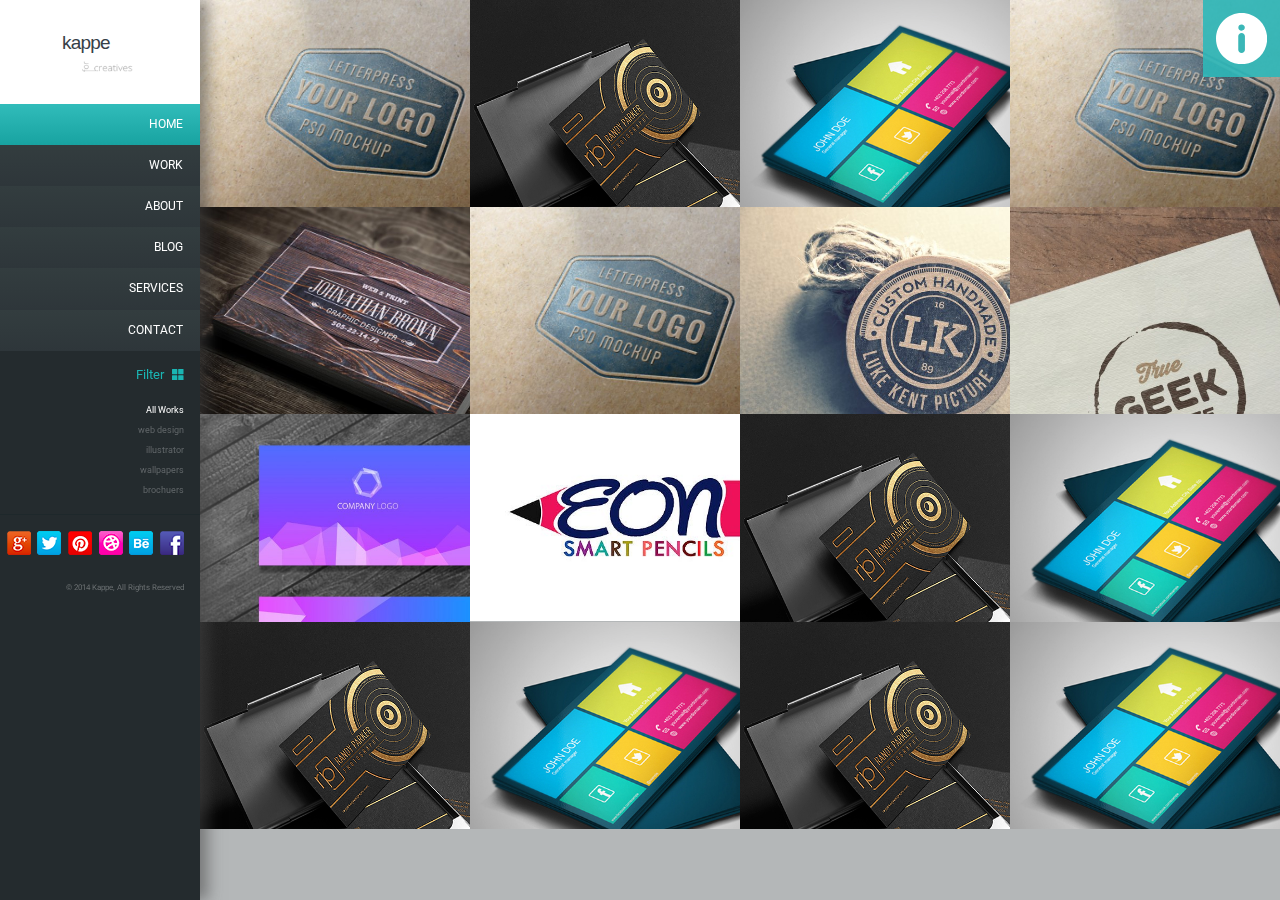
<file: index.html>
<!DOCTYPE html>
<html lang="en">
<head>
	<meta charset="UTF-8">
	<meta name="viewport" content="width=device-width, initial-scale=1.0">
	<meta http-equiv="X-UA-Compatible" content="ie=edge">
	<title>FlexBox</title>
	<link href="https://fonts.googleapis.com/css?family=Roboto:100,300,400,500,700" rel="stylesheet">
	<link rel="stylesheet" href="css/flex.css">
	<link rel="shortcut icon" href="favicon.ico" type="image/x-icon">
	<script
  src="https://code.jquery.com/jquery-3.3.1.min.js"
  integrity="sha256-FgpCb/KJQlLNfOu91ta32o/NMZxltwRo8QtmkMRdAu8="
	crossorigin="anonymous"></script>
	<script src="js/js.js"></script>
</head>
<body>
		<div id="info">
				<svg version="1.1" id="" xmlns="http://www.w3.org/2000/svg" xmlns:xlink="http://www.w3.org/1999/xlink" x="0px" y="0px"
						viewBox="0 0 45.999 45.999" style="enable-background:new 0 0 45.999 45.999;"
					 xml:space="preserve">
		
				<path d="M39.264,6.736c-8.982-8.981-23.545-8.982-32.528,0c-8.982,8.982-8.981,23.545,0,32.528c8.982,8.98,23.545,8.981,32.528,0
					C48.245,30.281,48.244,15.719,39.264,6.736z M25.999,33c0,1.657-1.343,3-3,3s-3-1.343-3-3V21c0-1.657,1.343-3,3-3s3,1.343,3,3V33z
					 M22.946,15.872c-1.728,0-2.88-1.224-2.844-2.735c-0.036-1.584,1.116-2.771,2.879-2.771c1.764,0,2.88,1.188,2.917,2.771
					C25.897,14.648,24.746,15.872,22.946,15.872z"/>
		
				</svg>
		
			</div>
	<div id="info__box">
		<ul>
			<li><svg version="1.1" xmlns="http://www.w3.org/2000/svg" xmlns:xlink="http://www.w3.org/1999/xlink" x="0px" y="0px"
				viewBox="0 0 578.106 578.106" style="enable-background:new 0 0 578.106 578.106;" xml:space="preserve">
				 <path  d="M577.83,456.128c1.225,9.385-1.635,17.545-8.568,24.48l-81.396,80.781
					 c-3.672,4.08-8.465,7.551-14.381,10.404c-5.916,2.857-11.729,4.693-17.439,5.508c-0.408,0-1.635,0.105-3.676,0.309
					 c-2.037,0.203-4.689,0.307-7.953,0.307c-7.754,0-20.301-1.326-37.641-3.979s-38.555-9.182-63.645-19.584
					 c-25.096-10.404-53.553-26.012-85.376-46.818c-31.823-20.805-65.688-49.367-101.592-85.68
					 c-28.56-28.152-52.224-55.08-70.992-80.783c-18.768-25.705-33.864-49.471-45.288-71.299
					 c-11.425-21.828-19.993-41.616-25.705-59.364S4.59,177.362,2.55,164.51s-2.856-22.95-2.448-30.294
					 c0.408-7.344,0.612-11.424,0.612-12.24c0.816-5.712,2.652-11.526,5.508-17.442s6.324-10.71,10.404-14.382L98.022,8.756
					 c5.712-5.712,12.24-8.568,19.584-8.568c5.304,0,9.996,1.53,14.076,4.59s7.548,6.834,10.404,11.322l65.484,124.236
					 c3.672,6.528,4.692,13.668,3.06,21.42c-1.632,7.752-5.1,14.28-10.404,19.584l-29.988,29.988c-0.816,0.816-1.53,2.142-2.142,3.978
					 s-0.918,3.366-0.918,4.59c1.632,8.568,5.304,18.36,11.016,29.376c4.896,9.792,12.444,21.726,22.644,35.802
					 s24.684,30.293,43.452,48.653c18.36,18.77,34.68,33.354,48.96,43.76c14.277,10.4,26.215,18.053,35.803,22.949
					 c9.588,4.896,16.932,7.854,22.031,8.871l7.648,1.531c0.816,0,2.145-0.307,3.979-0.918c1.836-0.613,3.162-1.326,3.979-2.143
					 l34.883-35.496c7.348-6.527,15.912-9.791,25.705-9.791c6.938,0,12.443,1.223,16.523,3.672h0.611l118.115,69.768
					 C571.098,441.238,576.197,447.968,577.83,456.128z"/>
			 
		 </svg>9930 1234 5678</li>
			<li><svg version="1.1" xmlns="http://www.w3.org/2000/svg" xmlns:xlink="http://www.w3.org/1999/xlink" x="0px" y="0px"
					 viewBox="0 0 576.504 576.504" style="enable-background:new 0 0 576.504 576.504;" xml:space="preserve">
						<path  d="M7.956,447.371c-0.408,0.814-1.428,1.225-3.06,1.225H3.06c-2.04-1.225-3.06-2.65-3.06-4.285
							V200.123c0-2.04,0.816-3.468,2.448-4.284c1.632-0.408,3.264-0.408,4.896,0l162.792,93.024c1.632,0.814,2.448,2.041,2.448,3.672
							c0,2.041-0.612,3.264-1.836,3.672L7.956,447.371z M555.084,514.691c1.225,1.633,1.633,3.264,1.225,4.896
							c-1.225,2.039-2.854,3.063-4.896,3.063H18.972c-2.856,0-5.916-1.021-9.18-3.063c-1.632-0.816-2.448-2.041-2.448-3.672
							c0-1.633,0.612-2.857,1.836-3.672l207.468-192.781c1.632-1.631,3.468-1.836,5.508-0.611l55.08,31.215
							c7.752,4.484,15.707,4.484,23.867,0l62.424-36.723c2.449-1.633,4.285-1.428,5.512,0.611L555.084,514.691z M574.057,192.167
							c1.631,0.816,2.447,2.244,2.447,4.284v258.263c0,2.041-1.021,3.469-3.063,4.285c-0.404,0.408-1.02,0.611-1.836,0.611
							c-1.223,0-2.445-0.611-3.672-1.836L413.1,290.699c-1.223-1.227-1.631-2.448-1.223-3.672c0-1.632,0.609-2.856,1.836-3.672
							l155.447-91.188C570.385,190.943,572.016,190.943,574.057,192.167z M556.92,53.855c5.713,0,10.404,1.836,14.076,5.508
							s5.508,8.16,5.508,13.464v58.752c0,2.856-1.428,4.284-4.283,4.284c-2.449,0.408-4.693,1.428-6.732,3.06L291.313,299.878
							c-0.408,0.408-1.225,0.613-2.449,0.613s-2.04-0.205-2.446-0.613L3.672,138.923C1.224,137.291,0,135.659,0,134.027v-61.2
							c0-5.304,1.836-9.792,5.508-13.464s8.16-5.508,13.464-5.508H556.92L556.92,53.855z"/>
				
				</svg>
				contact@domain.com</li>
			<li><svg version="1.1"  xmlns="http://www.w3.org/2000/svg" xmlns:xlink="http://www.w3.org/1999/xlink" x="0px" y="0px"
					  viewBox="0 0 495.398 495.398" style="enable-background:new 0 0 495.398 495.398;"
					 xml:space="preserve">
				
							<path d="M487.083,225.514l-75.08-75.08V63.704c0-15.682-12.708-28.391-28.413-28.391c-15.669,0-28.377,12.709-28.377,28.391
								v29.941L299.31,37.74c-27.639-27.624-75.694-27.575-103.27,0.05L8.312,225.514c-11.082,11.104-11.082,29.071,0,40.158
								c11.087,11.101,29.089,11.101,40.172,0l187.71-187.729c6.115-6.083,16.893-6.083,22.976-0.018l187.742,187.747
								c5.567,5.551,12.825,8.312,20.081,8.312c7.271,0,14.541-2.764,20.091-8.312C498.17,254.586,498.17,236.619,487.083,225.514z"/>
							<path d="M257.561,131.836c-5.454-5.451-14.285-5.451-19.723,0L72.712,296.913c-2.607,2.606-4.085,6.164-4.085,9.877v120.401
								c0,28.253,22.908,51.16,51.16,51.16h81.754v-126.61h92.299v126.61h81.755c28.251,0,51.159-22.907,51.159-51.159V306.79
								c0-3.713-1.465-7.271-4.085-9.877L257.561,131.836z"/>
						
				</svg>
				street address example </li>
		</ul>
	</div>
	<header class="flex__jcontent_start">
		<div id="logo" class="main_flex__nowrap flex__jcontent_center flex__align-items_center">
			<svg xmlns="http://www.w3.org/2000/svg" xmlns:xlink="http://www.w3.org/1999/xlink"  viewBox="0 0 117 61"><g><g transform="translate(-92 -32)"><g><g fill="#364048" font-family="'SohoGothicPro','SohoGothicPro-Light'" font-size="28.91" font-style="none" font-weight="lighter"><text dominant-baseline="text-before-edge" font-family="Helvetica, Arial, sans-serif" transform="translate(92 32)"><tspan letter-spacing="-1.16" style="font-kerning:normal">k</tspan><tspan letter-spacing="-1.16" style="font-kerning:normal">appe</tspan></text></g></g><g><image  transform="translate(123 77)" xlink:href="[data-uri]"/></g></g></g></svg>
		</div>

		<button type="button" id="menu__btn">Menu</button>

		<nav id="nav__main">
			<li><a class="active" href="index.html">Home</a></li>
			<li><a href="work.html">Work</a></li>
			<li><a href="about.html">About</a></li>
			<li><a href="blog.html">Blog</a></li>
			<li><a href="services.html">Services</a></li>
			<li><a href="contact.html">Contact</a></li>
		</nav>
		<div id="filter">
			<div id="filter__title" class="main_flex__nowrap flex__jcontent_end flex__align-items_center flex__align-content_center">
					Filter <svg version="1.1" xmlns="http://www.w3.org/2000/svg" xmlns:xlink="http://www.w3.org/1999/xlink" x="0px" y="0px"
					viewBox="0 0 271.673 271.673" style="enable-background:new 0 0 271.673 271.673;" xml:space="preserve">
			 
						 <path d="M114.939,0H10.449C4.678,0,0,4.678,0,10.449v104.49c0,5.771,4.678,10.449,10.449,10.449h104.49
							 c5.771,0,10.449-4.678,10.449-10.449V10.449C125.388,4.678,120.71,0,114.939,0z"/>
						 <path d="M261.224,0h-104.49c-5.771,0-10.449,4.678-10.449,10.449v104.49c0,5.771,4.678,10.449,10.449,10.449h104.49
							 c5.771,0,10.449-4.678,10.449-10.449V10.449C271.673,4.678,266.995,0,261.224,0z"/>
						 <path d="M114.939,146.286H10.449C4.678,146.286,0,150.964,0,156.735v104.49c0,5.771,4.678,10.449,10.449,10.449h104.49
							 c5.771,0,10.449-4.678,10.449-10.449v-104.49C125.388,150.964,120.71,146.286,114.939,146.286z"/>
						 <path d="M261.224,146.286h-104.49c-5.771,0-10.449,4.678-10.449,10.449v104.49c0,5.771,4.678,10.449,10.449,10.449h104.49
							 c5.771,0,10.449-4.678,10.449-10.449v-104.49C271.673,150.964,266.995,146.286,261.224,146.286z"/>
					 
			 </svg>
			</div>
			<ul>
				<li><a class="active" href="#">All Works</a></li>
				<li><a href="#">web design</a></li>
				<li><a href="#">illustrator</a></li>
				<li><a href="#">wallpapers</a></li>
				<li><a href="#">brochuers</a></li>
			</ul>
		</div>
		
		<div id="soc__bar" class="main_flex__nowrap flex__jcontent_end flex__align-items_center">
			<a href="#"><img src="img/soc/webicon-flickr.png" alt="Soc Icon"></a>
			<a href="#"><img src="img/soc/webicon-googleplus.png" alt="Soc Icon"></a>
			<a href="#"><img src="img/soc/webicon-twitter.png" alt="Soc Icon"></a>
			<a href="#"><img src="img/soc/webicon-pinterest.png" alt="Soc Icon"></a>
			<a href="#"><img src="img/soc/webicon-dribbble.png" alt="Soc Icon"></a>
			<a href="#"><img src="img/soc/webicon-behance.png" alt="Soc Icon"></a>
			<a href="#"><img src="img/soc/webicon-facebook.png" alt="Soc Icon"></a>
		</div>

		<p id="cop">© 2014 Kappe, All Rights Reserved</p>

	</header>

	<main>

		<div class="work__list main_flex flex__jcontent_start">

			<div class="work__box">
				<img src="img/work/1.jpg" alt="Work1">
				<a href="#">
					<h2>Cool App Design</h2>
					<h3>development, mobile</h3>
					<p class="arrow"><svg version="1.1" id="" xmlns="http://www.w3.org/2000/svg" xmlns:xlink="http://www.w3.org/1999/xlink" x="0px" y="0px"
						 viewBox="0 0 612 612" style="enable-background:new 0 0 612 612;" xml:space="preserve">
				 
						 <path d="M587.572,186.881c-32.266-75.225-87.096-129.934-162.956-162.285C386.711,8.427,346.985,0.168,305.497,0.168
							 c-41.488,0-80.914,8.181-118.784,24.428C111.488,56.861,56.415,111.535,24.092,186.881C7.895,224.629,0,264.176,0,305.664
							 c0,41.496,7.895,81.371,24.092,119.127c32.323,75.346,87.396,130.348,162.621,162.621c37.87,16.247,77.295,24.42,118.784,24.42
							 c41.489,0,81.214-8.259,119.12-24.42c75.86-32.352,130.69-87.403,162.956-162.621C603.819,386.914,612,347.16,612,305.664
							 C612,264.176,603.819,224.757,587.572,186.881z M538.717,440.853c-24.014,41.195-56.922,73.876-98.375,98.039
							 c-41.196,24.021-86.325,36.135-134.845,36.135c-36.47,0-71.27-7.024-104.399-21.415c-33.123-14.384-61.733-33.294-85.662-57.215
							 c-23.921-23.928-42.966-52.811-57.214-85.997c-14.198-33.065-21.08-68.258-21.08-104.735c0-48.52,11.921-93.428,35.799-134.509
							 c23.971-41.231,56.886-73.947,98.04-98.04c41.16-24.092,85.997-36.142,134.517-36.142s93.649,12.121,134.845,36.142
							 c41.453,24.164,74.283,56.879,98.375,98.04c24.092,41.153,36.142,85.99,36.142,134.509
							 C574.858,354.185,562.888,399.399,538.717,440.853z"/>
						 <path d="M270.026,128.995c-7.603-7.795-19.402-7.367-26.098-0.671c-7.695,7.695-7.274,18.981-0.671,25.763l149.571,153.591
							 L243.257,457.242c-7.21,7.217-6.689,19.074,0,25.77c3.683,3.677,8.366,5.689,13.72,5.689c5.019,0,9.366-2.021,13.049-5.689
							 l162.286-161.621c7.23-7.195,6.609-19.324,0-26.098L270.026,128.995z"/>
					 
				 </svg></p>
				</a>
			</div>

			<div class="work__box">
				<img src="img/work/8.jpg" alt="Work1">
				<a href="#">
					<h2>Cool App Design</h2>
					<h3>development, mobile</h3>
					<p class="arrow"><svg version="1.1" id="" xmlns="http://www.w3.org/2000/svg" xmlns:xlink="http://www.w3.org/1999/xlink" x="0px" y="0px"
						 viewBox="0 0 612 612" style="enable-background:new 0 0 612 612;" xml:space="preserve">
				 
						 <path d="M587.572,186.881c-32.266-75.225-87.096-129.934-162.956-162.285C386.711,8.427,346.985,0.168,305.497,0.168
							 c-41.488,0-80.914,8.181-118.784,24.428C111.488,56.861,56.415,111.535,24.092,186.881C7.895,224.629,0,264.176,0,305.664
							 c0,41.496,7.895,81.371,24.092,119.127c32.323,75.346,87.396,130.348,162.621,162.621c37.87,16.247,77.295,24.42,118.784,24.42
							 c41.489,0,81.214-8.259,119.12-24.42c75.86-32.352,130.69-87.403,162.956-162.621C603.819,386.914,612,347.16,612,305.664
							 C612,264.176,603.819,224.757,587.572,186.881z M538.717,440.853c-24.014,41.195-56.922,73.876-98.375,98.039
							 c-41.196,24.021-86.325,36.135-134.845,36.135c-36.47,0-71.27-7.024-104.399-21.415c-33.123-14.384-61.733-33.294-85.662-57.215
							 c-23.921-23.928-42.966-52.811-57.214-85.997c-14.198-33.065-21.08-68.258-21.08-104.735c0-48.52,11.921-93.428,35.799-134.509
							 c23.971-41.231,56.886-73.947,98.04-98.04c41.16-24.092,85.997-36.142,134.517-36.142s93.649,12.121,134.845,36.142
							 c41.453,24.164,74.283,56.879,98.375,98.04c24.092,41.153,36.142,85.99,36.142,134.509
							 C574.858,354.185,562.888,399.399,538.717,440.853z"/>
						 <path d="M270.026,128.995c-7.603-7.795-19.402-7.367-26.098-0.671c-7.695,7.695-7.274,18.981-0.671,25.763l149.571,153.591
							 L243.257,457.242c-7.21,7.217-6.689,19.074,0,25.77c3.683,3.677,8.366,5.689,13.72,5.689c5.019,0,9.366-2.021,13.049-5.689
							 l162.286-161.621c7.23-7.195,6.609-19.324,0-26.098L270.026,128.995z"/>
					 
				 </svg></p>
				</a>
			</div>

			<div class="work__box">
				<img src="img/work/9.jpg" alt="Work1">
				<a href="#">
					<h2>Cool App Design</h2>
					<h3>development, mobile</h3>
					<p class="arrow"><svg version="1.1" id="" xmlns="http://www.w3.org/2000/svg" xmlns:xlink="http://www.w3.org/1999/xlink" x="0px" y="0px"
						 viewBox="0 0 612 612" style="enable-background:new 0 0 612 612;" xml:space="preserve">
				 
						 <path d="M587.572,186.881c-32.266-75.225-87.096-129.934-162.956-162.285C386.711,8.427,346.985,0.168,305.497,0.168
							 c-41.488,0-80.914,8.181-118.784,24.428C111.488,56.861,56.415,111.535,24.092,186.881C7.895,224.629,0,264.176,0,305.664
							 c0,41.496,7.895,81.371,24.092,119.127c32.323,75.346,87.396,130.348,162.621,162.621c37.87,16.247,77.295,24.42,118.784,24.42
							 c41.489,0,81.214-8.259,119.12-24.42c75.86-32.352,130.69-87.403,162.956-162.621C603.819,386.914,612,347.16,612,305.664
							 C612,264.176,603.819,224.757,587.572,186.881z M538.717,440.853c-24.014,41.195-56.922,73.876-98.375,98.039
							 c-41.196,24.021-86.325,36.135-134.845,36.135c-36.47,0-71.27-7.024-104.399-21.415c-33.123-14.384-61.733-33.294-85.662-57.215
							 c-23.921-23.928-42.966-52.811-57.214-85.997c-14.198-33.065-21.08-68.258-21.08-104.735c0-48.52,11.921-93.428,35.799-134.509
							 c23.971-41.231,56.886-73.947,98.04-98.04c41.16-24.092,85.997-36.142,134.517-36.142s93.649,12.121,134.845,36.142
							 c41.453,24.164,74.283,56.879,98.375,98.04c24.092,41.153,36.142,85.99,36.142,134.509
							 C574.858,354.185,562.888,399.399,538.717,440.853z"/>
						 <path d="M270.026,128.995c-7.603-7.795-19.402-7.367-26.098-0.671c-7.695,7.695-7.274,18.981-0.671,25.763l149.571,153.591
							 L243.257,457.242c-7.21,7.217-6.689,19.074,0,25.77c3.683,3.677,8.366,5.689,13.72,5.689c5.019,0,9.366-2.021,13.049-5.689
							 l162.286-161.621c7.23-7.195,6.609-19.324,0-26.098L270.026,128.995z"/>
					 
				 </svg></p>
				</a>
			</div>

			<div class="work__box">
				<img src="img/work/1.jpg" alt="Work1">
				<a href="#">
					<h2>Cool App Design</h2>
					<h3>development, mobile</h3>
					<p class="arrow"><svg version="1.1" id="" xmlns="http://www.w3.org/2000/svg" xmlns:xlink="http://www.w3.org/1999/xlink" x="0px" y="0px"
						 viewBox="0 0 612 612" style="enable-background:new 0 0 612 612;" xml:space="preserve">
				 
						 <path d="M587.572,186.881c-32.266-75.225-87.096-129.934-162.956-162.285C386.711,8.427,346.985,0.168,305.497,0.168
							 c-41.488,0-80.914,8.181-118.784,24.428C111.488,56.861,56.415,111.535,24.092,186.881C7.895,224.629,0,264.176,0,305.664
							 c0,41.496,7.895,81.371,24.092,119.127c32.323,75.346,87.396,130.348,162.621,162.621c37.87,16.247,77.295,24.42,118.784,24.42
							 c41.489,0,81.214-8.259,119.12-24.42c75.86-32.352,130.69-87.403,162.956-162.621C603.819,386.914,612,347.16,612,305.664
							 C612,264.176,603.819,224.757,587.572,186.881z M538.717,440.853c-24.014,41.195-56.922,73.876-98.375,98.039
							 c-41.196,24.021-86.325,36.135-134.845,36.135c-36.47,0-71.27-7.024-104.399-21.415c-33.123-14.384-61.733-33.294-85.662-57.215
							 c-23.921-23.928-42.966-52.811-57.214-85.997c-14.198-33.065-21.08-68.258-21.08-104.735c0-48.52,11.921-93.428,35.799-134.509
							 c23.971-41.231,56.886-73.947,98.04-98.04c41.16-24.092,85.997-36.142,134.517-36.142s93.649,12.121,134.845,36.142
							 c41.453,24.164,74.283,56.879,98.375,98.04c24.092,41.153,36.142,85.99,36.142,134.509
							 C574.858,354.185,562.888,399.399,538.717,440.853z"/>
						 <path d="M270.026,128.995c-7.603-7.795-19.402-7.367-26.098-0.671c-7.695,7.695-7.274,18.981-0.671,25.763l149.571,153.591
							 L243.257,457.242c-7.21,7.217-6.689,19.074,0,25.77c3.683,3.677,8.366,5.689,13.72,5.689c5.019,0,9.366-2.021,13.049-5.689
							 l162.286-161.621c7.23-7.195,6.609-19.324,0-26.098L270.026,128.995z"/>
					 
				 </svg></p>
				</a>
			</div>

			<div class="work__box">
				<img src="img/work/2.jpg" alt="Work1">
				<a href="#">
					<h2>Cool App Design</h2>
					<h3>development, mobile</h3>
					<p class="arrow"><svg version="1.1" id="" xmlns="http://www.w3.org/2000/svg" xmlns:xlink="http://www.w3.org/1999/xlink" x="0px" y="0px"
						 viewBox="0 0 612 612" style="enable-background:new 0 0 612 612;" xml:space="preserve">
				 
						 <path d="M587.572,186.881c-32.266-75.225-87.096-129.934-162.956-162.285C386.711,8.427,346.985,0.168,305.497,0.168
							 c-41.488,0-80.914,8.181-118.784,24.428C111.488,56.861,56.415,111.535,24.092,186.881C7.895,224.629,0,264.176,0,305.664
							 c0,41.496,7.895,81.371,24.092,119.127c32.323,75.346,87.396,130.348,162.621,162.621c37.87,16.247,77.295,24.42,118.784,24.42
							 c41.489,0,81.214-8.259,119.12-24.42c75.86-32.352,130.69-87.403,162.956-162.621C603.819,386.914,612,347.16,612,305.664
							 C612,264.176,603.819,224.757,587.572,186.881z M538.717,440.853c-24.014,41.195-56.922,73.876-98.375,98.039
							 c-41.196,24.021-86.325,36.135-134.845,36.135c-36.47,0-71.27-7.024-104.399-21.415c-33.123-14.384-61.733-33.294-85.662-57.215
							 c-23.921-23.928-42.966-52.811-57.214-85.997c-14.198-33.065-21.08-68.258-21.08-104.735c0-48.52,11.921-93.428,35.799-134.509
							 c23.971-41.231,56.886-73.947,98.04-98.04c41.16-24.092,85.997-36.142,134.517-36.142s93.649,12.121,134.845,36.142
							 c41.453,24.164,74.283,56.879,98.375,98.04c24.092,41.153,36.142,85.99,36.142,134.509
							 C574.858,354.185,562.888,399.399,538.717,440.853z"/>
						 <path d="M270.026,128.995c-7.603-7.795-19.402-7.367-26.098-0.671c-7.695,7.695-7.274,18.981-0.671,25.763l149.571,153.591
							 L243.257,457.242c-7.21,7.217-6.689,19.074,0,25.77c3.683,3.677,8.366,5.689,13.72,5.689c5.019,0,9.366-2.021,13.049-5.689
							 l162.286-161.621c7.23-7.195,6.609-19.324,0-26.098L270.026,128.995z"/>
					 
				 </svg></p>
				</a>
			</div>

			<div class="work__box">
				<img src="img/work/1.jpg" alt="Work1">
				<a href="#">
					<h2>Cool App Design</h2>
					<h3>development, mobile</h3>
					<p class="arrow"><svg version="1.1" id="" xmlns="http://www.w3.org/2000/svg" xmlns:xlink="http://www.w3.org/1999/xlink" x="0px" y="0px"
						 viewBox="0 0 612 612" style="enable-background:new 0 0 612 612;" xml:space="preserve">
				 
						 <path d="M587.572,186.881c-32.266-75.225-87.096-129.934-162.956-162.285C386.711,8.427,346.985,0.168,305.497,0.168
							 c-41.488,0-80.914,8.181-118.784,24.428C111.488,56.861,56.415,111.535,24.092,186.881C7.895,224.629,0,264.176,0,305.664
							 c0,41.496,7.895,81.371,24.092,119.127c32.323,75.346,87.396,130.348,162.621,162.621c37.87,16.247,77.295,24.42,118.784,24.42
							 c41.489,0,81.214-8.259,119.12-24.42c75.86-32.352,130.69-87.403,162.956-162.621C603.819,386.914,612,347.16,612,305.664
							 C612,264.176,603.819,224.757,587.572,186.881z M538.717,440.853c-24.014,41.195-56.922,73.876-98.375,98.039
							 c-41.196,24.021-86.325,36.135-134.845,36.135c-36.47,0-71.27-7.024-104.399-21.415c-33.123-14.384-61.733-33.294-85.662-57.215
							 c-23.921-23.928-42.966-52.811-57.214-85.997c-14.198-33.065-21.08-68.258-21.08-104.735c0-48.52,11.921-93.428,35.799-134.509
							 c23.971-41.231,56.886-73.947,98.04-98.04c41.16-24.092,85.997-36.142,134.517-36.142s93.649,12.121,134.845,36.142
							 c41.453,24.164,74.283,56.879,98.375,98.04c24.092,41.153,36.142,85.99,36.142,134.509
							 C574.858,354.185,562.888,399.399,538.717,440.853z"/>
						 <path d="M270.026,128.995c-7.603-7.795-19.402-7.367-26.098-0.671c-7.695,7.695-7.274,18.981-0.671,25.763l149.571,153.591
							 L243.257,457.242c-7.21,7.217-6.689,19.074,0,25.77c3.683,3.677,8.366,5.689,13.72,5.689c5.019,0,9.366-2.021,13.049-5.689
							 l162.286-161.621c7.23-7.195,6.609-19.324,0-26.098L270.026,128.995z"/>
					 
				 </svg></p>
				</a>
			</div>

			<div class="work__box">
				<img src="img/work/4.jpg" alt="Work1">
				<a href="#">
					<h2>Cool App Design</h2>
					<h3>development, mobile</h3>
					<p class="arrow"><svg version="1.1" id="" xmlns="http://www.w3.org/2000/svg" xmlns:xlink="http://www.w3.org/1999/xlink" x="0px" y="0px"
						 viewBox="0 0 612 612" style="enable-background:new 0 0 612 612;" xml:space="preserve">
				 
						 <path d="M587.572,186.881c-32.266-75.225-87.096-129.934-162.956-162.285C386.711,8.427,346.985,0.168,305.497,0.168
							 c-41.488,0-80.914,8.181-118.784,24.428C111.488,56.861,56.415,111.535,24.092,186.881C7.895,224.629,0,264.176,0,305.664
							 c0,41.496,7.895,81.371,24.092,119.127c32.323,75.346,87.396,130.348,162.621,162.621c37.87,16.247,77.295,24.42,118.784,24.42
							 c41.489,0,81.214-8.259,119.12-24.42c75.86-32.352,130.69-87.403,162.956-162.621C603.819,386.914,612,347.16,612,305.664
							 C612,264.176,603.819,224.757,587.572,186.881z M538.717,440.853c-24.014,41.195-56.922,73.876-98.375,98.039
							 c-41.196,24.021-86.325,36.135-134.845,36.135c-36.47,0-71.27-7.024-104.399-21.415c-33.123-14.384-61.733-33.294-85.662-57.215
							 c-23.921-23.928-42.966-52.811-57.214-85.997c-14.198-33.065-21.08-68.258-21.08-104.735c0-48.52,11.921-93.428,35.799-134.509
							 c23.971-41.231,56.886-73.947,98.04-98.04c41.16-24.092,85.997-36.142,134.517-36.142s93.649,12.121,134.845,36.142
							 c41.453,24.164,74.283,56.879,98.375,98.04c24.092,41.153,36.142,85.99,36.142,134.509
							 C574.858,354.185,562.888,399.399,538.717,440.853z"/>
						 <path d="M270.026,128.995c-7.603-7.795-19.402-7.367-26.098-0.671c-7.695,7.695-7.274,18.981-0.671,25.763l149.571,153.591
							 L243.257,457.242c-7.21,7.217-6.689,19.074,0,25.77c3.683,3.677,8.366,5.689,13.72,5.689c5.019,0,9.366-2.021,13.049-5.689
							 l162.286-161.621c7.23-7.195,6.609-19.324,0-26.098L270.026,128.995z"/>
					 
				 </svg></p>
				</a>
			</div>

			<div class="work__box">
				<img src="img/work/5.jpg" alt="Work1">
				<a href="#">
					<h2>Cool App Design</h2>
					<h3>development, mobile</h3>
					<p class="arrow"><svg version="1.1" id="" xmlns="http://www.w3.org/2000/svg" xmlns:xlink="http://www.w3.org/1999/xlink" x="0px" y="0px"
						 viewBox="0 0 612 612" style="enable-background:new 0 0 612 612;" xml:space="preserve">
				 
						 <path d="M587.572,186.881c-32.266-75.225-87.096-129.934-162.956-162.285C386.711,8.427,346.985,0.168,305.497,0.168
							 c-41.488,0-80.914,8.181-118.784,24.428C111.488,56.861,56.415,111.535,24.092,186.881C7.895,224.629,0,264.176,0,305.664
							 c0,41.496,7.895,81.371,24.092,119.127c32.323,75.346,87.396,130.348,162.621,162.621c37.87,16.247,77.295,24.42,118.784,24.42
							 c41.489,0,81.214-8.259,119.12-24.42c75.86-32.352,130.69-87.403,162.956-162.621C603.819,386.914,612,347.16,612,305.664
							 C612,264.176,603.819,224.757,587.572,186.881z M538.717,440.853c-24.014,41.195-56.922,73.876-98.375,98.039
							 c-41.196,24.021-86.325,36.135-134.845,36.135c-36.47,0-71.27-7.024-104.399-21.415c-33.123-14.384-61.733-33.294-85.662-57.215
							 c-23.921-23.928-42.966-52.811-57.214-85.997c-14.198-33.065-21.08-68.258-21.08-104.735c0-48.52,11.921-93.428,35.799-134.509
							 c23.971-41.231,56.886-73.947,98.04-98.04c41.16-24.092,85.997-36.142,134.517-36.142s93.649,12.121,134.845,36.142
							 c41.453,24.164,74.283,56.879,98.375,98.04c24.092,41.153,36.142,85.99,36.142,134.509
							 C574.858,354.185,562.888,399.399,538.717,440.853z"/>
						 <path d="M270.026,128.995c-7.603-7.795-19.402-7.367-26.098-0.671c-7.695,7.695-7.274,18.981-0.671,25.763l149.571,153.591
							 L243.257,457.242c-7.21,7.217-6.689,19.074,0,25.77c3.683,3.677,8.366,5.689,13.72,5.689c5.019,0,9.366-2.021,13.049-5.689
							 l162.286-161.621c7.23-7.195,6.609-19.324,0-26.098L270.026,128.995z"/>
					 
				 </svg></p>
				</a>
			</div>

			<div class="work__box">
				<img src="img/work/6.jpg" alt="Work1">
				<a href="#">
					<h2>Cool App Design</h2>
					<h3>development, mobile</h3>
					<p class="arrow"><svg version="1.1" id="" xmlns="http://www.w3.org/2000/svg" xmlns:xlink="http://www.w3.org/1999/xlink" x="0px" y="0px"
						viewBox="0 0 612 612" style="enable-background:new 0 0 612 612;" xml:space="preserve">
				 
						 <path d="M587.572,186.881c-32.266-75.225-87.096-129.934-162.956-162.285C386.711,8.427,346.985,0.168,305.497,0.168
							 c-41.488,0-80.914,8.181-118.784,24.428C111.488,56.861,56.415,111.535,24.092,186.881C7.895,224.629,0,264.176,0,305.664
							 c0,41.496,7.895,81.371,24.092,119.127c32.323,75.346,87.396,130.348,162.621,162.621c37.87,16.247,77.295,24.42,118.784,24.42
							 c41.489,0,81.214-8.259,119.12-24.42c75.86-32.352,130.69-87.403,162.956-162.621C603.819,386.914,612,347.16,612,305.664
							 C612,264.176,603.819,224.757,587.572,186.881z M538.717,440.853c-24.014,41.195-56.922,73.876-98.375,98.039
							 c-41.196,24.021-86.325,36.135-134.845,36.135c-36.47,0-71.27-7.024-104.399-21.415c-33.123-14.384-61.733-33.294-85.662-57.215
							 c-23.921-23.928-42.966-52.811-57.214-85.997c-14.198-33.065-21.08-68.258-21.08-104.735c0-48.52,11.921-93.428,35.799-134.509
							 c23.971-41.231,56.886-73.947,98.04-98.04c41.16-24.092,85.997-36.142,134.517-36.142s93.649,12.121,134.845,36.142
							 c41.453,24.164,74.283,56.879,98.375,98.04c24.092,41.153,36.142,85.99,36.142,134.509
							 C574.858,354.185,562.888,399.399,538.717,440.853z"/>
						 <path d="M270.026,128.995c-7.603-7.795-19.402-7.367-26.098-0.671c-7.695,7.695-7.274,18.981-0.671,25.763l149.571,153.591
							 L243.257,457.242c-7.21,7.217-6.689,19.074,0,25.77c3.683,3.677,8.366,5.689,13.72,5.689c5.019,0,9.366-2.021,13.049-5.689
							 l162.286-161.621c7.23-7.195,6.609-19.324,0-26.098L270.026,128.995z"/>
					 
				 </svg></p>
				</a>
			</div>

			<div class="work__box">
				<img src="img/work/7.jpg" alt="Work1">
				<a href="#">
					<h2>Cool App Design</h2>
					<h3>development, mobile</h3>
					<p class="arrow"><svg version="1.1" id="" xmlns="http://www.w3.org/2000/svg" xmlns:xlink="http://www.w3.org/1999/xlink" x="0px" y="0px"
						 viewBox="0 0 612 612" style="enable-background:new 0 0 612 612;" xml:space="preserve">
				 
						 <path d="M587.572,186.881c-32.266-75.225-87.096-129.934-162.956-162.285C386.711,8.427,346.985,0.168,305.497,0.168
							 c-41.488,0-80.914,8.181-118.784,24.428C111.488,56.861,56.415,111.535,24.092,186.881C7.895,224.629,0,264.176,0,305.664
							 c0,41.496,7.895,81.371,24.092,119.127c32.323,75.346,87.396,130.348,162.621,162.621c37.87,16.247,77.295,24.42,118.784,24.42
							 c41.489,0,81.214-8.259,119.12-24.42c75.86-32.352,130.69-87.403,162.956-162.621C603.819,386.914,612,347.16,612,305.664
							 C612,264.176,603.819,224.757,587.572,186.881z M538.717,440.853c-24.014,41.195-56.922,73.876-98.375,98.039
							 c-41.196,24.021-86.325,36.135-134.845,36.135c-36.47,0-71.27-7.024-104.399-21.415c-33.123-14.384-61.733-33.294-85.662-57.215
							 c-23.921-23.928-42.966-52.811-57.214-85.997c-14.198-33.065-21.08-68.258-21.08-104.735c0-48.52,11.921-93.428,35.799-134.509
							 c23.971-41.231,56.886-73.947,98.04-98.04c41.16-24.092,85.997-36.142,134.517-36.142s93.649,12.121,134.845,36.142
							 c41.453,24.164,74.283,56.879,98.375,98.04c24.092,41.153,36.142,85.99,36.142,134.509
							 C574.858,354.185,562.888,399.399,538.717,440.853z"/>
						 <path d="M270.026,128.995c-7.603-7.795-19.402-7.367-26.098-0.671c-7.695,7.695-7.274,18.981-0.671,25.763l149.571,153.591
							 L243.257,457.242c-7.21,7.217-6.689,19.074,0,25.77c3.683,3.677,8.366,5.689,13.72,5.689c5.019,0,9.366-2.021,13.049-5.689
							 l162.286-161.621c7.23-7.195,6.609-19.324,0-26.098L270.026,128.995z"/>
					 
				 </svg></p>
				</a>
			</div>

			<div class="work__box">
				<img src="img/work/8.jpg" alt="Work1">
				<a href="#">
					<h2>Cool App Design</h2>
					<h3>development, mobile</h3>
					<p class="arrow"><svg version="1.1" id="" xmlns="http://www.w3.org/2000/svg" xmlns:xlink="http://www.w3.org/1999/xlink" x="0px" y="0px"
						  viewBox="0 0 612 612" style="enable-background:new 0 0 612 612;" xml:space="preserve">
				 
						 <path d="M587.572,186.881c-32.266-75.225-87.096-129.934-162.956-162.285C386.711,8.427,346.985,0.168,305.497,0.168
							 c-41.488,0-80.914,8.181-118.784,24.428C111.488,56.861,56.415,111.535,24.092,186.881C7.895,224.629,0,264.176,0,305.664
							 c0,41.496,7.895,81.371,24.092,119.127c32.323,75.346,87.396,130.348,162.621,162.621c37.87,16.247,77.295,24.42,118.784,24.42
							 c41.489,0,81.214-8.259,119.12-24.42c75.86-32.352,130.69-87.403,162.956-162.621C603.819,386.914,612,347.16,612,305.664
							 C612,264.176,603.819,224.757,587.572,186.881z M538.717,440.853c-24.014,41.195-56.922,73.876-98.375,98.039
							 c-41.196,24.021-86.325,36.135-134.845,36.135c-36.47,0-71.27-7.024-104.399-21.415c-33.123-14.384-61.733-33.294-85.662-57.215
							 c-23.921-23.928-42.966-52.811-57.214-85.997c-14.198-33.065-21.08-68.258-21.08-104.735c0-48.52,11.921-93.428,35.799-134.509
							 c23.971-41.231,56.886-73.947,98.04-98.04c41.16-24.092,85.997-36.142,134.517-36.142s93.649,12.121,134.845,36.142
							 c41.453,24.164,74.283,56.879,98.375,98.04c24.092,41.153,36.142,85.99,36.142,134.509
							 C574.858,354.185,562.888,399.399,538.717,440.853z"/>
						 <path d="M270.026,128.995c-7.603-7.795-19.402-7.367-26.098-0.671c-7.695,7.695-7.274,18.981-0.671,25.763l149.571,153.591
							 L243.257,457.242c-7.21,7.217-6.689,19.074,0,25.77c3.683,3.677,8.366,5.689,13.72,5.689c5.019,0,9.366-2.021,13.049-5.689
							 l162.286-161.621c7.23-7.195,6.609-19.324,0-26.098L270.026,128.995z"/>
					 
				 </svg></p>
				</a>
			</div>

			<div class="work__box">
				<img src="img/work/9.jpg" alt="Work1">
				<a href="#">
					<h2>Cool App Design</h2>
					<h3>development, mobile</h3>
					<p class="arrow"><svg version="1.1" id="" xmlns="http://www.w3.org/2000/svg" xmlns:xlink="http://www.w3.org/1999/xlink" x="0px" y="0px"
						  viewBox="0 0 612 612" style="enable-background:new 0 0 612 612;" xml:space="preserve">
				 
						 <path d="M587.572,186.881c-32.266-75.225-87.096-129.934-162.956-162.285C386.711,8.427,346.985,0.168,305.497,0.168
							 c-41.488,0-80.914,8.181-118.784,24.428C111.488,56.861,56.415,111.535,24.092,186.881C7.895,224.629,0,264.176,0,305.664
							 c0,41.496,7.895,81.371,24.092,119.127c32.323,75.346,87.396,130.348,162.621,162.621c37.87,16.247,77.295,24.42,118.784,24.42
							 c41.489,0,81.214-8.259,119.12-24.42c75.86-32.352,130.69-87.403,162.956-162.621C603.819,386.914,612,347.16,612,305.664
							 C612,264.176,603.819,224.757,587.572,186.881z M538.717,440.853c-24.014,41.195-56.922,73.876-98.375,98.039
							 c-41.196,24.021-86.325,36.135-134.845,36.135c-36.47,0-71.27-7.024-104.399-21.415c-33.123-14.384-61.733-33.294-85.662-57.215
							 c-23.921-23.928-42.966-52.811-57.214-85.997c-14.198-33.065-21.08-68.258-21.08-104.735c0-48.52,11.921-93.428,35.799-134.509
							 c23.971-41.231,56.886-73.947,98.04-98.04c41.16-24.092,85.997-36.142,134.517-36.142s93.649,12.121,134.845,36.142
							 c41.453,24.164,74.283,56.879,98.375,98.04c24.092,41.153,36.142,85.99,36.142,134.509
							 C574.858,354.185,562.888,399.399,538.717,440.853z"/>
						 <path d="M270.026,128.995c-7.603-7.795-19.402-7.367-26.098-0.671c-7.695,7.695-7.274,18.981-0.671,25.763l149.571,153.591
							 L243.257,457.242c-7.21,7.217-6.689,19.074,0,25.77c3.683,3.677,8.366,5.689,13.72,5.689c5.019,0,9.366-2.021,13.049-5.689
							 l162.286-161.621c7.23-7.195,6.609-19.324,0-26.098L270.026,128.995z"/>
					 
				 </svg></p>
				</a>
			</div>

			<div class="work__box">
				<img src="img/work/8.jpg" alt="Work1">
				<a href="#">
					<h2>Cool App Design</h2>
					<h3>development, mobile</h3>
					<p class="arrow"><svg version="1.1" id="" xmlns="http://www.w3.org/2000/svg" xmlns:xlink="http://www.w3.org/1999/xlink" x="0px" y="0px"
						 viewBox="0 0 612 612" style="enable-background:new 0 0 612 612;" xml:space="preserve">
				 
						 <path d="M587.572,186.881c-32.266-75.225-87.096-129.934-162.956-162.285C386.711,8.427,346.985,0.168,305.497,0.168
							 c-41.488,0-80.914,8.181-118.784,24.428C111.488,56.861,56.415,111.535,24.092,186.881C7.895,224.629,0,264.176,0,305.664
							 c0,41.496,7.895,81.371,24.092,119.127c32.323,75.346,87.396,130.348,162.621,162.621c37.87,16.247,77.295,24.42,118.784,24.42
							 c41.489,0,81.214-8.259,119.12-24.42c75.86-32.352,130.69-87.403,162.956-162.621C603.819,386.914,612,347.16,612,305.664
							 C612,264.176,603.819,224.757,587.572,186.881z M538.717,440.853c-24.014,41.195-56.922,73.876-98.375,98.039
							 c-41.196,24.021-86.325,36.135-134.845,36.135c-36.47,0-71.27-7.024-104.399-21.415c-33.123-14.384-61.733-33.294-85.662-57.215
							 c-23.921-23.928-42.966-52.811-57.214-85.997c-14.198-33.065-21.08-68.258-21.08-104.735c0-48.52,11.921-93.428,35.799-134.509
							 c23.971-41.231,56.886-73.947,98.04-98.04c41.16-24.092,85.997-36.142,134.517-36.142s93.649,12.121,134.845,36.142
							 c41.453,24.164,74.283,56.879,98.375,98.04c24.092,41.153,36.142,85.99,36.142,134.509
							 C574.858,354.185,562.888,399.399,538.717,440.853z"/>
						 <path d="M270.026,128.995c-7.603-7.795-19.402-7.367-26.098-0.671c-7.695,7.695-7.274,18.981-0.671,25.763l149.571,153.591
							 L243.257,457.242c-7.21,7.217-6.689,19.074,0,25.77c3.683,3.677,8.366,5.689,13.72,5.689c5.019,0,9.366-2.021,13.049-5.689
							 l162.286-161.621c7.23-7.195,6.609-19.324,0-26.098L270.026,128.995z"/>
					 
				 </svg></p>
				</a>
			</div>

			<div class="work__box">
				<img src="img/work/9.jpg" alt="Work1">
				<a href="#">
					<h2>Cool App Design</h2>
					<h3>development, mobile</h3>
					<p class="arrow"><svg version="1.1" id="" xmlns="http://www.w3.org/2000/svg" xmlns:xlink="http://www.w3.org/1999/xlink" x="0px" y="0px"
						  viewBox="0 0 612 612" style="enable-background:new 0 0 612 612;" xml:space="preserve">
				 
						 <path d="M587.572,186.881c-32.266-75.225-87.096-129.934-162.956-162.285C386.711,8.427,346.985,0.168,305.497,0.168
							 c-41.488,0-80.914,8.181-118.784,24.428C111.488,56.861,56.415,111.535,24.092,186.881C7.895,224.629,0,264.176,0,305.664
							 c0,41.496,7.895,81.371,24.092,119.127c32.323,75.346,87.396,130.348,162.621,162.621c37.87,16.247,77.295,24.42,118.784,24.42
							 c41.489,0,81.214-8.259,119.12-24.42c75.86-32.352,130.69-87.403,162.956-162.621C603.819,386.914,612,347.16,612,305.664
							 C612,264.176,603.819,224.757,587.572,186.881z M538.717,440.853c-24.014,41.195-56.922,73.876-98.375,98.039
							 c-41.196,24.021-86.325,36.135-134.845,36.135c-36.47,0-71.27-7.024-104.399-21.415c-33.123-14.384-61.733-33.294-85.662-57.215
							 c-23.921-23.928-42.966-52.811-57.214-85.997c-14.198-33.065-21.08-68.258-21.08-104.735c0-48.52,11.921-93.428,35.799-134.509
							 c23.971-41.231,56.886-73.947,98.04-98.04c41.16-24.092,85.997-36.142,134.517-36.142s93.649,12.121,134.845,36.142
							 c41.453,24.164,74.283,56.879,98.375,98.04c24.092,41.153,36.142,85.99,36.142,134.509
							 C574.858,354.185,562.888,399.399,538.717,440.853z"/>
						 <path d="M270.026,128.995c-7.603-7.795-19.402-7.367-26.098-0.671c-7.695,7.695-7.274,18.981-0.671,25.763l149.571,153.591
							 L243.257,457.242c-7.21,7.217-6.689,19.074,0,25.77c3.683,3.677,8.366,5.689,13.72,5.689c5.019,0,9.366-2.021,13.049-5.689
							 l162.286-161.621c7.23-7.195,6.609-19.324,0-26.098L270.026,128.995z"/>
					 
				 </svg></p>
				</a>
			</div>
			<div class="work__box">
				<img src="img/work/8.jpg" alt="Work1">
				<a href="#">
					<h2>Cool App Design</h2>
					<h3>development, mobile</h3>
					<p class="arrow"><svg version="1.1" id="" xmlns="http://www.w3.org/2000/svg" xmlns:xlink="http://www.w3.org/1999/xlink" x="0px" y="0px"
						  viewBox="0 0 612 612" style="enable-background:new 0 0 612 612;" xml:space="preserve">
				 
						 <path d="M587.572,186.881c-32.266-75.225-87.096-129.934-162.956-162.285C386.711,8.427,346.985,0.168,305.497,0.168
							 c-41.488,0-80.914,8.181-118.784,24.428C111.488,56.861,56.415,111.535,24.092,186.881C7.895,224.629,0,264.176,0,305.664
							 c0,41.496,7.895,81.371,24.092,119.127c32.323,75.346,87.396,130.348,162.621,162.621c37.87,16.247,77.295,24.42,118.784,24.42
							 c41.489,0,81.214-8.259,119.12-24.42c75.86-32.352,130.69-87.403,162.956-162.621C603.819,386.914,612,347.16,612,305.664
							 C612,264.176,603.819,224.757,587.572,186.881z M538.717,440.853c-24.014,41.195-56.922,73.876-98.375,98.039
							 c-41.196,24.021-86.325,36.135-134.845,36.135c-36.47,0-71.27-7.024-104.399-21.415c-33.123-14.384-61.733-33.294-85.662-57.215
							 c-23.921-23.928-42.966-52.811-57.214-85.997c-14.198-33.065-21.08-68.258-21.08-104.735c0-48.52,11.921-93.428,35.799-134.509
							 c23.971-41.231,56.886-73.947,98.04-98.04c41.16-24.092,85.997-36.142,134.517-36.142s93.649,12.121,134.845,36.142
							 c41.453,24.164,74.283,56.879,98.375,98.04c24.092,41.153,36.142,85.99,36.142,134.509
							 C574.858,354.185,562.888,399.399,538.717,440.853z"/>
						 <path d="M270.026,128.995c-7.603-7.795-19.402-7.367-26.098-0.671c-7.695,7.695-7.274,18.981-0.671,25.763l149.571,153.591
							 L243.257,457.242c-7.21,7.217-6.689,19.074,0,25.77c3.683,3.677,8.366,5.689,13.72,5.689c5.019,0,9.366-2.021,13.049-5.689
							 l162.286-161.621c7.23-7.195,6.609-19.324,0-26.098L270.026,128.995z"/>
					 
				 </svg></p>
				</a>
			</div>

			<div class="work__box">
				<img src="img/work/9.jpg" alt="Work1">
				<a href="#">
					<h2>Cool App Design</h2>
					<h3>development, mobile</h3>
					<p class="arrow"><svg version="1.1" id="" xmlns="http://www.w3.org/2000/svg" xmlns:xlink="http://www.w3.org/1999/xlink" x="0px" y="0px"
						 viewBox="0 0 612 612" style="enable-background:new 0 0 612 612;" xml:space="preserve">
				 
						 <path d="M587.572,186.881c-32.266-75.225-87.096-129.934-162.956-162.285C386.711,8.427,346.985,0.168,305.497,0.168
							 c-41.488,0-80.914,8.181-118.784,24.428C111.488,56.861,56.415,111.535,24.092,186.881C7.895,224.629,0,264.176,0,305.664
							 c0,41.496,7.895,81.371,24.092,119.127c32.323,75.346,87.396,130.348,162.621,162.621c37.87,16.247,77.295,24.42,118.784,24.42
							 c41.489,0,81.214-8.259,119.12-24.42c75.86-32.352,130.69-87.403,162.956-162.621C603.819,386.914,612,347.16,612,305.664
							 C612,264.176,603.819,224.757,587.572,186.881z M538.717,440.853c-24.014,41.195-56.922,73.876-98.375,98.039
							 c-41.196,24.021-86.325,36.135-134.845,36.135c-36.47,0-71.27-7.024-104.399-21.415c-33.123-14.384-61.733-33.294-85.662-57.215
							 c-23.921-23.928-42.966-52.811-57.214-85.997c-14.198-33.065-21.08-68.258-21.08-104.735c0-48.52,11.921-93.428,35.799-134.509
							 c23.971-41.231,56.886-73.947,98.04-98.04c41.16-24.092,85.997-36.142,134.517-36.142s93.649,12.121,134.845,36.142
							 c41.453,24.164,74.283,56.879,98.375,98.04c24.092,41.153,36.142,85.99,36.142,134.509
							 C574.858,354.185,562.888,399.399,538.717,440.853z"/>
						 <path d="M270.026,128.995c-7.603-7.795-19.402-7.367-26.098-0.671c-7.695,7.695-7.274,18.981-0.671,25.763l149.571,153.591
							 L243.257,457.242c-7.21,7.217-6.689,19.074,0,25.77c3.683,3.677,8.366,5.689,13.72,5.689c5.019,0,9.366-2.021,13.049-5.689
							 l162.286-161.621c7.23-7.195,6.609-19.324,0-26.098L270.026,128.995z"/>
					 
				 </svg></p>
				</a>
			</div>

		</div>

	</main>
</body>
</html>
</file>
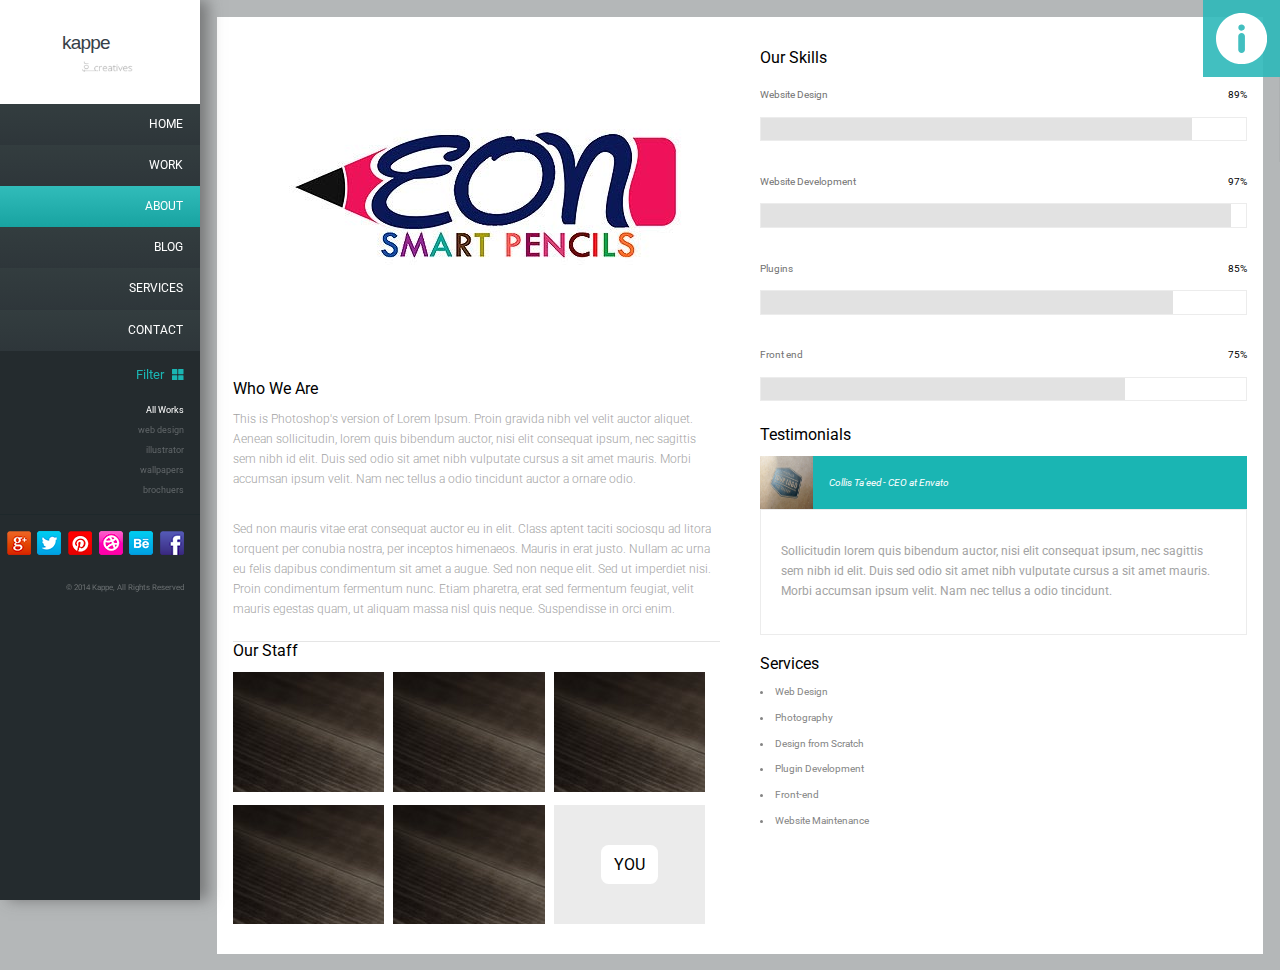
<file: about.html>
<!DOCTYPE html>
<html lang="en">
<head>
	<meta charset="UTF-8">
	<meta name="viewport" content="width=device-width, initial-scale=1.0">
	<meta http-equiv="X-UA-Compatible" content="ie=edge">
	<title>FlexBox</title>
	<link href="https://fonts.googleapis.com/css?family=Roboto:100,300,400,500,700" rel="stylesheet">
	<link rel="stylesheet" href="css/flex.css">
	<link rel="shortcut icon" href="favicon.ico" type="image/x-icon">
	<script
  src="https://code.jquery.com/jquery-3.3.1.min.js"
  integrity="sha256-FgpCb/KJQlLNfOu91ta32o/NMZxltwRo8QtmkMRdAu8="
	crossorigin="anonymous"></script>
	<script src="js/js.js"></script>
</head>
<body>
		<div id="info">
				<svg version="1.1" id="" xmlns="http://www.w3.org/2000/svg" xmlns:xlink="http://www.w3.org/1999/xlink" x="0px" y="0px"
						viewBox="0 0 45.999 45.999" style="enable-background:new 0 0 45.999 45.999;"
					 xml:space="preserve">
		
				<path d="M39.264,6.736c-8.982-8.981-23.545-8.982-32.528,0c-8.982,8.982-8.981,23.545,0,32.528c8.982,8.98,23.545,8.981,32.528,0
					C48.245,30.281,48.244,15.719,39.264,6.736z M25.999,33c0,1.657-1.343,3-3,3s-3-1.343-3-3V21c0-1.657,1.343-3,3-3s3,1.343,3,3V33z
					 M22.946,15.872c-1.728,0-2.88-1.224-2.844-2.735c-0.036-1.584,1.116-2.771,2.879-2.771c1.764,0,2.88,1.188,2.917,2.771
					C25.897,14.648,24.746,15.872,22.946,15.872z"/>
		
				</svg>
		
			</div>
	<div id="info__box">
		<ul>
			<li><svg version="1.1" xmlns="http://www.w3.org/2000/svg" xmlns:xlink="http://www.w3.org/1999/xlink" x="0px" y="0px"
				viewBox="0 0 578.106 578.106" style="enable-background:new 0 0 578.106 578.106;" xml:space="preserve">
				 <path  d="M577.83,456.128c1.225,9.385-1.635,17.545-8.568,24.48l-81.396,80.781
					 c-3.672,4.08-8.465,7.551-14.381,10.404c-5.916,2.857-11.729,4.693-17.439,5.508c-0.408,0-1.635,0.105-3.676,0.309
					 c-2.037,0.203-4.689,0.307-7.953,0.307c-7.754,0-20.301-1.326-37.641-3.979s-38.555-9.182-63.645-19.584
					 c-25.096-10.404-53.553-26.012-85.376-46.818c-31.823-20.805-65.688-49.367-101.592-85.68
					 c-28.56-28.152-52.224-55.08-70.992-80.783c-18.768-25.705-33.864-49.471-45.288-71.299
					 c-11.425-21.828-19.993-41.616-25.705-59.364S4.59,177.362,2.55,164.51s-2.856-22.95-2.448-30.294
					 c0.408-7.344,0.612-11.424,0.612-12.24c0.816-5.712,2.652-11.526,5.508-17.442s6.324-10.71,10.404-14.382L98.022,8.756
					 c5.712-5.712,12.24-8.568,19.584-8.568c5.304,0,9.996,1.53,14.076,4.59s7.548,6.834,10.404,11.322l65.484,124.236
					 c3.672,6.528,4.692,13.668,3.06,21.42c-1.632,7.752-5.1,14.28-10.404,19.584l-29.988,29.988c-0.816,0.816-1.53,2.142-2.142,3.978
					 s-0.918,3.366-0.918,4.59c1.632,8.568,5.304,18.36,11.016,29.376c4.896,9.792,12.444,21.726,22.644,35.802
					 s24.684,30.293,43.452,48.653c18.36,18.77,34.68,33.354,48.96,43.76c14.277,10.4,26.215,18.053,35.803,22.949
					 c9.588,4.896,16.932,7.854,22.031,8.871l7.648,1.531c0.816,0,2.145-0.307,3.979-0.918c1.836-0.613,3.162-1.326,3.979-2.143
					 l34.883-35.496c7.348-6.527,15.912-9.791,25.705-9.791c6.938,0,12.443,1.223,16.523,3.672h0.611l118.115,69.768
					 C571.098,441.238,576.197,447.968,577.83,456.128z"/>
			 
		 </svg>9930 1234 5678</li>
			<li><svg version="1.1" xmlns="http://www.w3.org/2000/svg" xmlns:xlink="http://www.w3.org/1999/xlink" x="0px" y="0px"
					 viewBox="0 0 576.504 576.504" style="enable-background:new 0 0 576.504 576.504;" xml:space="preserve">
						<path  d="M7.956,447.371c-0.408,0.814-1.428,1.225-3.06,1.225H3.06c-2.04-1.225-3.06-2.65-3.06-4.285
							V200.123c0-2.04,0.816-3.468,2.448-4.284c1.632-0.408,3.264-0.408,4.896,0l162.792,93.024c1.632,0.814,2.448,2.041,2.448,3.672
							c0,2.041-0.612,3.264-1.836,3.672L7.956,447.371z M555.084,514.691c1.225,1.633,1.633,3.264,1.225,4.896
							c-1.225,2.039-2.854,3.063-4.896,3.063H18.972c-2.856,0-5.916-1.021-9.18-3.063c-1.632-0.816-2.448-2.041-2.448-3.672
							c0-1.633,0.612-2.857,1.836-3.672l207.468-192.781c1.632-1.631,3.468-1.836,5.508-0.611l55.08,31.215
							c7.752,4.484,15.707,4.484,23.867,0l62.424-36.723c2.449-1.633,4.285-1.428,5.512,0.611L555.084,514.691z M574.057,192.167
							c1.631,0.816,2.447,2.244,2.447,4.284v258.263c0,2.041-1.021,3.469-3.063,4.285c-0.404,0.408-1.02,0.611-1.836,0.611
							c-1.223,0-2.445-0.611-3.672-1.836L413.1,290.699c-1.223-1.227-1.631-2.448-1.223-3.672c0-1.632,0.609-2.856,1.836-3.672
							l155.447-91.188C570.385,190.943,572.016,190.943,574.057,192.167z M556.92,53.855c5.713,0,10.404,1.836,14.076,5.508
							s5.508,8.16,5.508,13.464v58.752c0,2.856-1.428,4.284-4.283,4.284c-2.449,0.408-4.693,1.428-6.732,3.06L291.313,299.878
							c-0.408,0.408-1.225,0.613-2.449,0.613s-2.04-0.205-2.446-0.613L3.672,138.923C1.224,137.291,0,135.659,0,134.027v-61.2
							c0-5.304,1.836-9.792,5.508-13.464s8.16-5.508,13.464-5.508H556.92L556.92,53.855z"/>
				
				</svg>
				contact@domain.com</li>
			<li><svg version="1.1"  xmlns="http://www.w3.org/2000/svg" xmlns:xlink="http://www.w3.org/1999/xlink" x="0px" y="0px"
					  viewBox="0 0 495.398 495.398" style="enable-background:new 0 0 495.398 495.398;"
					 xml:space="preserve">
				
							<path d="M487.083,225.514l-75.08-75.08V63.704c0-15.682-12.708-28.391-28.413-28.391c-15.669,0-28.377,12.709-28.377,28.391
								v29.941L299.31,37.74c-27.639-27.624-75.694-27.575-103.27,0.05L8.312,225.514c-11.082,11.104-11.082,29.071,0,40.158
								c11.087,11.101,29.089,11.101,40.172,0l187.71-187.729c6.115-6.083,16.893-6.083,22.976-0.018l187.742,187.747
								c5.567,5.551,12.825,8.312,20.081,8.312c7.271,0,14.541-2.764,20.091-8.312C498.17,254.586,498.17,236.619,487.083,225.514z"/>
							<path d="M257.561,131.836c-5.454-5.451-14.285-5.451-19.723,0L72.712,296.913c-2.607,2.606-4.085,6.164-4.085,9.877v120.401
								c0,28.253,22.908,51.16,51.16,51.16h81.754v-126.61h92.299v126.61h81.755c28.251,0,51.159-22.907,51.159-51.159V306.79
								c0-3.713-1.465-7.271-4.085-9.877L257.561,131.836z"/>
						
				</svg>
				street address example </li>
		</ul>
	</div>
	<header class="flex__jcontent_start">
		<div id="logo" class="main_flex__nowrap flex__jcontent_center flex__align-items_center">
			<svg xmlns="http://www.w3.org/2000/svg" xmlns:xlink="http://www.w3.org/1999/xlink"  viewBox="0 0 117 61"><g><g transform="translate(-92 -32)"><g><g fill="#364048" font-family="'SohoGothicPro','SohoGothicPro-Light'" font-size="28.91" font-style="none" font-weight="lighter"><text dominant-baseline="text-before-edge" font-family="Helvetica, Arial, sans-serif" transform="translate(92 32)"><tspan letter-spacing="-1.16" style="font-kerning:normal">k</tspan><tspan letter-spacing="-1.16" style="font-kerning:normal">appe</tspan></text></g></g><g><image  transform="translate(123 77)" xlink:href="[data-uri]"/></g></g></g></svg>
		</div>
		<button type="button" id="menu__btn">Menu</button>
		<nav id="nav__main">
			<li><a href="index.html">Home</a></li>
			<li><a  href="work.html">Work</a></li>
			<li><a class="active" href="about.html">About</a></li>
			<li><a href="blog.html">Blog</a></li>
			<li><a href="services.html">Services</a></li>
			<li><a href="contact.html">Contact</a></li>
		</nav>
		<div id="filter">
			<div id="filter__title" class="main_flex__nowrap flex__jcontent_end flex__align-items_center flex__align-content_center">
					Filter <svg version="1.1" xmlns="http://www.w3.org/2000/svg" xmlns:xlink="http://www.w3.org/1999/xlink" x="0px" y="0px"
					viewBox="0 0 271.673 271.673" style="enable-background:new 0 0 271.673 271.673;" xml:space="preserve">
			 
						 <path d="M114.939,0H10.449C4.678,0,0,4.678,0,10.449v104.49c0,5.771,4.678,10.449,10.449,10.449h104.49
							 c5.771,0,10.449-4.678,10.449-10.449V10.449C125.388,4.678,120.71,0,114.939,0z"/>
						 <path d="M261.224,0h-104.49c-5.771,0-10.449,4.678-10.449,10.449v104.49c0,5.771,4.678,10.449,10.449,10.449h104.49
							 c5.771,0,10.449-4.678,10.449-10.449V10.449C271.673,4.678,266.995,0,261.224,0z"/>
						 <path d="M114.939,146.286H10.449C4.678,146.286,0,150.964,0,156.735v104.49c0,5.771,4.678,10.449,10.449,10.449h104.49
							 c5.771,0,10.449-4.678,10.449-10.449v-104.49C125.388,150.964,120.71,146.286,114.939,146.286z"/>
						 <path d="M261.224,146.286h-104.49c-5.771,0-10.449,4.678-10.449,10.449v104.49c0,5.771,4.678,10.449,10.449,10.449h104.49
							 c5.771,0,10.449-4.678,10.449-10.449v-104.49C271.673,150.964,266.995,146.286,261.224,146.286z"/>
					 
			 </svg>
			</div>
			<ul>
				<li><a class="active" href="#">All Works</a></li>
				<li><a href="#">web design</a></li>
				<li><a href="#">illustrator</a></li>
				<li><a href="#">wallpapers</a></li>
				<li><a href="#">brochuers</a></li>
			</ul>
		</div>
		
		<div id="soc__bar" class="main_flex__nowrap flex__jcontent_end flex__align-items_center">
			<a href="#"><img src="img/soc/webicon-flickr.png" alt="Soc Icon"></a>
			<a href="#"><img src="img/soc/webicon-googleplus.png" alt="Soc Icon"></a>
			<a href="#"><img src="img/soc/webicon-twitter.png" alt="Soc Icon"></a>
			<a href="#"><img src="img/soc/webicon-pinterest.png" alt="Soc Icon"></a>
			<a href="#"><img src="img/soc/webicon-dribbble.png" alt="Soc Icon"></a>
			<a href="#"><img src="img/soc/webicon-behance.png" alt="Soc Icon"></a>
			<a href="#"><img src="img/soc/webicon-facebook.png" alt="Soc Icon"></a>
		</div>

		<p id="cop">© 2014 Kappe, All Rights Reserved</p>

	</header>

	<main>
		<div class="wrap white">

			<div class="info__work_about main_flex flex__jcontent_between flex__align-content_stretch flex__align-items_start">

				<div class="left__info">
					<div class="img_box_about">
						<img src="img/work/7.jpg" alt="Img">
						<div class="about">
							<h1>Who We Are</h1>
							<p>This  is Photoshop's version  of Lorem Ipsum. Proin gravida nibh vel velit auctor aliquet. Aenean sollicitudin, lorem quis bibendum auctor, nisi elit consequat ipsum, nec sagittis sem nibh id elit. Duis sed odio sit amet nibh vulputate cursus a sit amet mauris. Morbi accumsan ipsum velit. Nam nec tellus a odio tincidunt auctor a ornare odio. </p>
							<p>Sed non  mauris vitae erat consequat auctor eu in elit. Class aptent taciti sociosqu ad litora torquent per conubia nostra, per inceptos himenaeos. Mauris in erat justo. Nullam ac urna eu felis dapibus condimentum sit amet a augue. Sed non neque elit. Sed ut imperdiet nisi. Proin condimentum fermentum nunc. Etiam pharetra, erat sed fermentum feugiat, velit mauris egestas quam, ut aliquam massa nisl quis neque. Suspendisse in orci enim.</p>
							
						</div>
					</div>
						<div class="stuf__box">
							<div class="title__info">Our Staff</div>
						
						<div class="list__stuf main_flex flex__align-items_center">

							<div class="stuf flex__align-items_center flex__jcontent_center">
									<a href="#">
										<h4>John Smith</h4>
										<p>Web Developer</p>
									</a>
										<img src="img/work/2.jpg" alt="Img">
							</div>
							<div class="stuf flex__align-items_center flex__jcontent_center">
									<a href="#">
										<h4>John Smith</h4>
										<p>Web Developer</p>
									</a>
										<img src="img/work/2.jpg" alt="Img">
							</div>
							<div class="stuf flex__align-items_center flex__jcontent_center">
									<a href="#">
										<h4>John Smith</h4>
										<p>Web Developer</p>
									</a>
										<img src="img/work/2.jpg" alt="Img">
							</div>
							<div class="stuf flex__align-items_center flex__jcontent_center">
									<a href="#">
										<h4>John Smith</h4>
										<p>Web Developer</p>
									</a>
										<img src="img/work/2.jpg" alt="Img">
							</div>
							<div class="stuf flex__align-items_center flex__jcontent_center">
									<a href="#">
										<h4>John Smith</h4>
										<p>Web Developer</p>
									</a>
										<img src="img/work/2.jpg" alt="Img">
							</div>
							<div class="you">
								<span>you</span>
							</div>
						</div>
					</div>
				</div>
				<div class="right__info">
					<div class="our">
						<p class="title__info">Our Skills</p>
						<ul>
							<li>
								<div class="f__line_our main_flex flex__jcontent_between flex__align-items_center">
									<p>Website Design</p>
									<p>89%</p>
									<div class="prog">
										<div class="pr__bar" data-skill="89"></div>
									</div>
								</div>
								</li>
								<li>
								<div class="f__line_our main_flex flex__jcontent_between flex__align-items_center">
										<p>Website Development</p>
										<p>97%</p>
										<div class="prog">
											<div class="pr__bar" data-skill="97"></div>
										</div>
									</div>
								</li>
								<li>
									<div class="f__line_our main_flex flex__jcontent_between flex__align-items_center">
											<p>Plugins</p>
											<p>85%</p>
											<div class="prog">
												<div class="pr__bar" data-skill="85"></div>
											</div>
										</div>
									</li>
									<li>
										<div class="f__line_our main_flex flex__jcontent_between flex__align-items_center">
												<p>Front end</p>
												<p>75%</p>
												<div class="prog">
													<div class="pr__bar" data-skill="75"></div>
												</div>
											</div>
							</li>
						</ul>
					</div>

					<div class="testimonials">
							<p class="title__info">Testimonials</p>
							<div class="huw main_flex__nowrap">
								<img src="img/work/1.jpg" alt="Img">
								<div class="testimonials__name main_flex__nowrap flex__align-items_center">
									 <h3>Collis Ta’eed - CEO at Envato</h3>
								</div>
							</div>
							<div class="testimonials__text">
								<p>Sollicitudin lorem quis bibendum auctor, nisi elit consequat ipsum, nec sagittis sem nibh id elit. Duis sed odio sit amet nibh vulputate cursus a sit amet mauris. Morbi accumsan ipsum velit. Nam nec tellus a odio tincidunt.</p>

							</div>
					</div>
					
					<div class="services">
							<p class="title__info">Services</p>
							<ul>
								<li>Web Design</li>
								<li>Photography</li>
								<li>Design from Scratch</li>
								<li>Plugin Development</li>
								<li>Front-end</li>
								<li>Website Maintenance</li>
							</ul>
					</div>

				</div>
			</div>

		</div>

	</main>
</body>
</html>
</file>
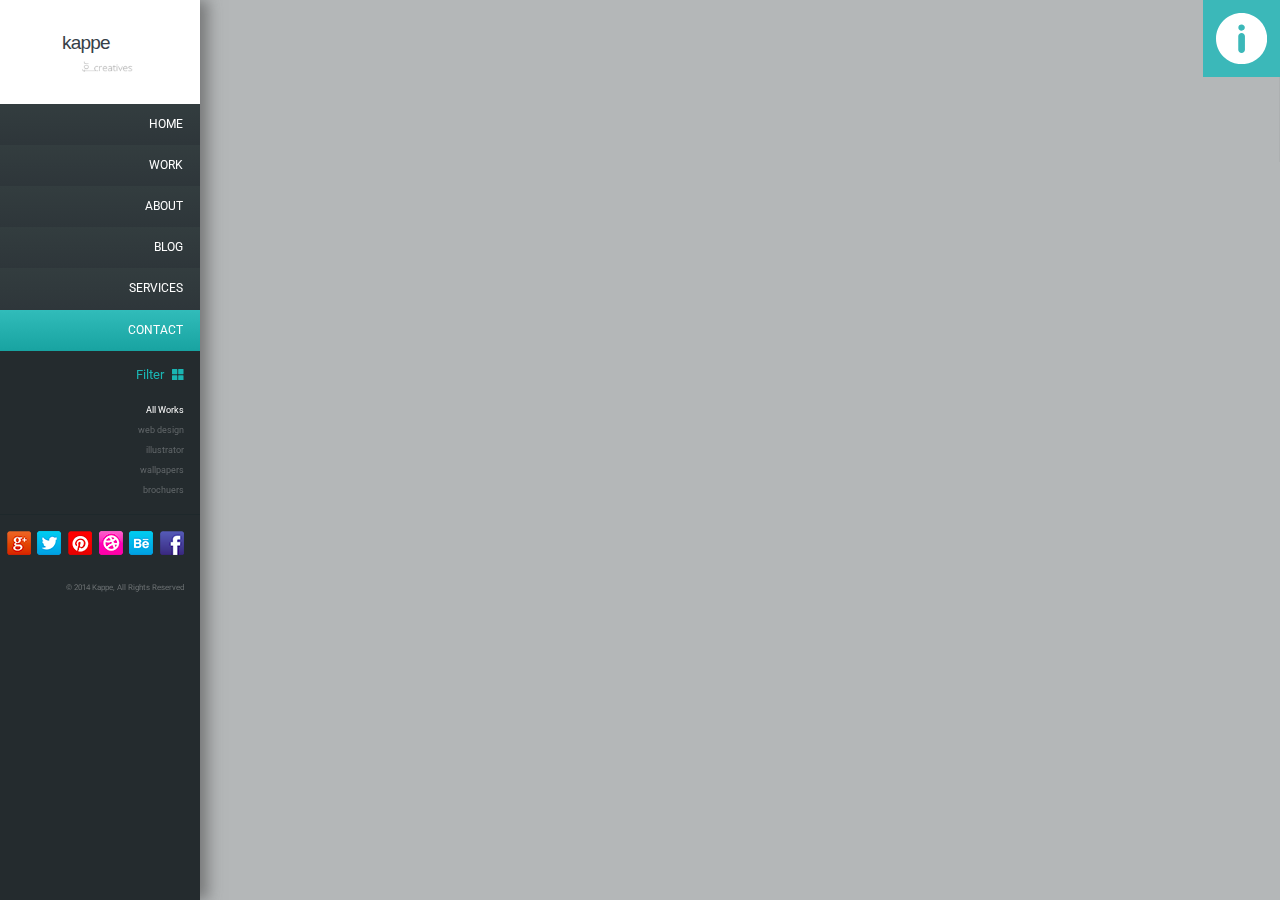
<file: contact.html>
<!DOCTYPE html>
<html lang="en">
<head>
	<meta charset="UTF-8">
	<meta name="viewport" content="width=device-width, initial-scale=1.0">
	<meta http-equiv="X-UA-Compatible" content="ie=edge">
	<title>FlexBox</title>
	<link href="https://fonts.googleapis.com/css?family=Roboto:100,300,400,500,700" rel="stylesheet">
	<link rel="stylesheet" href="css/flex.css">
	<script
  src="https://code.jquery.com/jquery-3.3.1.min.js"
  integrity="sha256-FgpCb/KJQlLNfOu91ta32o/NMZxltwRo8QtmkMRdAu8="
	crossorigin="anonymous"></script>
	<script src="js/js.js"></script>
</head>
<body>
		<div id="info">
				<svg version="1.1" id="" xmlns="http://www.w3.org/2000/svg" xmlns:xlink="http://www.w3.org/1999/xlink" x="0px" y="0px"
						viewBox="0 0 45.999 45.999" style="enable-background:new 0 0 45.999 45.999;"
					 xml:space="preserve">
		
				<path d="M39.264,6.736c-8.982-8.981-23.545-8.982-32.528,0c-8.982,8.982-8.981,23.545,0,32.528c8.982,8.98,23.545,8.981,32.528,0
					C48.245,30.281,48.244,15.719,39.264,6.736z M25.999,33c0,1.657-1.343,3-3,3s-3-1.343-3-3V21c0-1.657,1.343-3,3-3s3,1.343,3,3V33z
					 M22.946,15.872c-1.728,0-2.88-1.224-2.844-2.735c-0.036-1.584,1.116-2.771,2.879-2.771c1.764,0,2.88,1.188,2.917,2.771
					C25.897,14.648,24.746,15.872,22.946,15.872z"/>
		
				</svg>
		
			</div>
	<div id="info__box">
		<ul>
			<li><svg version="1.1" xmlns="http://www.w3.org/2000/svg" xmlns:xlink="http://www.w3.org/1999/xlink" x="0px" y="0px"
				viewBox="0 0 578.106 578.106" style="enable-background:new 0 0 578.106 578.106;" xml:space="preserve">
				 <path  d="M577.83,456.128c1.225,9.385-1.635,17.545-8.568,24.48l-81.396,80.781
					 c-3.672,4.08-8.465,7.551-14.381,10.404c-5.916,2.857-11.729,4.693-17.439,5.508c-0.408,0-1.635,0.105-3.676,0.309
					 c-2.037,0.203-4.689,0.307-7.953,0.307c-7.754,0-20.301-1.326-37.641-3.979s-38.555-9.182-63.645-19.584
					 c-25.096-10.404-53.553-26.012-85.376-46.818c-31.823-20.805-65.688-49.367-101.592-85.68
					 c-28.56-28.152-52.224-55.08-70.992-80.783c-18.768-25.705-33.864-49.471-45.288-71.299
					 c-11.425-21.828-19.993-41.616-25.705-59.364S4.59,177.362,2.55,164.51s-2.856-22.95-2.448-30.294
					 c0.408-7.344,0.612-11.424,0.612-12.24c0.816-5.712,2.652-11.526,5.508-17.442s6.324-10.71,10.404-14.382L98.022,8.756
					 c5.712-5.712,12.24-8.568,19.584-8.568c5.304,0,9.996,1.53,14.076,4.59s7.548,6.834,10.404,11.322l65.484,124.236
					 c3.672,6.528,4.692,13.668,3.06,21.42c-1.632,7.752-5.1,14.28-10.404,19.584l-29.988,29.988c-0.816,0.816-1.53,2.142-2.142,3.978
					 s-0.918,3.366-0.918,4.59c1.632,8.568,5.304,18.36,11.016,29.376c4.896,9.792,12.444,21.726,22.644,35.802
					 s24.684,30.293,43.452,48.653c18.36,18.77,34.68,33.354,48.96,43.76c14.277,10.4,26.215,18.053,35.803,22.949
					 c9.588,4.896,16.932,7.854,22.031,8.871l7.648,1.531c0.816,0,2.145-0.307,3.979-0.918c1.836-0.613,3.162-1.326,3.979-2.143
					 l34.883-35.496c7.348-6.527,15.912-9.791,25.705-9.791c6.938,0,12.443,1.223,16.523,3.672h0.611l118.115,69.768
					 C571.098,441.238,576.197,447.968,577.83,456.128z"/>
			 
		 </svg>9930 1234 5678</li>
			<li><svg version="1.1" xmlns="http://www.w3.org/2000/svg" xmlns:xlink="http://www.w3.org/1999/xlink" x="0px" y="0px"
					 viewBox="0 0 576.504 576.504" style="enable-background:new 0 0 576.504 576.504;" xml:space="preserve">
						<path  d="M7.956,447.371c-0.408,0.814-1.428,1.225-3.06,1.225H3.06c-2.04-1.225-3.06-2.65-3.06-4.285
							V200.123c0-2.04,0.816-3.468,2.448-4.284c1.632-0.408,3.264-0.408,4.896,0l162.792,93.024c1.632,0.814,2.448,2.041,2.448,3.672
							c0,2.041-0.612,3.264-1.836,3.672L7.956,447.371z M555.084,514.691c1.225,1.633,1.633,3.264,1.225,4.896
							c-1.225,2.039-2.854,3.063-4.896,3.063H18.972c-2.856,0-5.916-1.021-9.18-3.063c-1.632-0.816-2.448-2.041-2.448-3.672
							c0-1.633,0.612-2.857,1.836-3.672l207.468-192.781c1.632-1.631,3.468-1.836,5.508-0.611l55.08,31.215
							c7.752,4.484,15.707,4.484,23.867,0l62.424-36.723c2.449-1.633,4.285-1.428,5.512,0.611L555.084,514.691z M574.057,192.167
							c1.631,0.816,2.447,2.244,2.447,4.284v258.263c0,2.041-1.021,3.469-3.063,4.285c-0.404,0.408-1.02,0.611-1.836,0.611
							c-1.223,0-2.445-0.611-3.672-1.836L413.1,290.699c-1.223-1.227-1.631-2.448-1.223-3.672c0-1.632,0.609-2.856,1.836-3.672
							l155.447-91.188C570.385,190.943,572.016,190.943,574.057,192.167z M556.92,53.855c5.713,0,10.404,1.836,14.076,5.508
							s5.508,8.16,5.508,13.464v58.752c0,2.856-1.428,4.284-4.283,4.284c-2.449,0.408-4.693,1.428-6.732,3.06L291.313,299.878
							c-0.408,0.408-1.225,0.613-2.449,0.613s-2.04-0.205-2.446-0.613L3.672,138.923C1.224,137.291,0,135.659,0,134.027v-61.2
							c0-5.304,1.836-9.792,5.508-13.464s8.16-5.508,13.464-5.508H556.92L556.92,53.855z"/>
				
				</svg>
				contact@domain.com</li>
			<li><svg version="1.1"  xmlns="http://www.w3.org/2000/svg" xmlns:xlink="http://www.w3.org/1999/xlink" x="0px" y="0px"
					  viewBox="0 0 495.398 495.398" style="enable-background:new 0 0 495.398 495.398;"
					 xml:space="preserve">
				
							<path d="M487.083,225.514l-75.08-75.08V63.704c0-15.682-12.708-28.391-28.413-28.391c-15.669,0-28.377,12.709-28.377,28.391
								v29.941L299.31,37.74c-27.639-27.624-75.694-27.575-103.27,0.05L8.312,225.514c-11.082,11.104-11.082,29.071,0,40.158
								c11.087,11.101,29.089,11.101,40.172,0l187.71-187.729c6.115-6.083,16.893-6.083,22.976-0.018l187.742,187.747
								c5.567,5.551,12.825,8.312,20.081,8.312c7.271,0,14.541-2.764,20.091-8.312C498.17,254.586,498.17,236.619,487.083,225.514z"/>
							<path d="M257.561,131.836c-5.454-5.451-14.285-5.451-19.723,0L72.712,296.913c-2.607,2.606-4.085,6.164-4.085,9.877v120.401
								c0,28.253,22.908,51.16,51.16,51.16h81.754v-126.61h92.299v126.61h81.755c28.251,0,51.159-22.907,51.159-51.159V306.79
								c0-3.713-1.465-7.271-4.085-9.877L257.561,131.836z"/>
						
				</svg>
				street address example </li>
		</ul>
	</div>
	<header class="flex__jcontent_start">
		<div id="logo" class="main_flex__nowrap flex__jcontent_center flex__align-items_center">
			<svg xmlns="http://www.w3.org/2000/svg" xmlns:xlink="http://www.w3.org/1999/xlink"  viewBox="0 0 117 61"><g><g transform="translate(-92 -32)"><g><g fill="#364048" font-family="'SohoGothicPro','SohoGothicPro-Light'" font-size="28.91" font-style="none" font-weight="lighter"><text dominant-baseline="text-before-edge" font-family="Helvetica, Arial, sans-serif" transform="translate(92 32)"><tspan letter-spacing="-1.16" style="font-kerning:normal">k</tspan><tspan letter-spacing="-1.16" style="font-kerning:normal">appe</tspan></text></g></g><g><image  transform="translate(123 77)" xlink:href="[data-uri]"/></g></g></g></svg>
		</div>

		<nav id="nav__main">
			<li><a href="index.html">Home</a></li>
			<li><a href="work.html">Work</a></li>
			<li><a href="about.html">About</a></li>
			<li><a href="blog.html">Blog</a></li>
			<li><a href="services.html">Services</a></li>
			<li><a class="active" href="contact.html">Contact</a></li>
		</nav>
		<div id="filter">
			<div id="filter__title" class="main_flex__nowrap flex__jcontent_end flex__align-items_center flex__align-content_center">
					Filter <svg version="1.1" xmlns="http://www.w3.org/2000/svg" xmlns:xlink="http://www.w3.org/1999/xlink" x="0px" y="0px"
					viewBox="0 0 271.673 271.673" style="enable-background:new 0 0 271.673 271.673;" xml:space="preserve">
			 
						 <path d="M114.939,0H10.449C4.678,0,0,4.678,0,10.449v104.49c0,5.771,4.678,10.449,10.449,10.449h104.49
							 c5.771,0,10.449-4.678,10.449-10.449V10.449C125.388,4.678,120.71,0,114.939,0z"/>
						 <path d="M261.224,0h-104.49c-5.771,0-10.449,4.678-10.449,10.449v104.49c0,5.771,4.678,10.449,10.449,10.449h104.49
							 c5.771,0,10.449-4.678,10.449-10.449V10.449C271.673,4.678,266.995,0,261.224,0z"/>
						 <path d="M114.939,146.286H10.449C4.678,146.286,0,150.964,0,156.735v104.49c0,5.771,4.678,10.449,10.449,10.449h104.49
							 c5.771,0,10.449-4.678,10.449-10.449v-104.49C125.388,150.964,120.71,146.286,114.939,146.286z"/>
						 <path d="M261.224,146.286h-104.49c-5.771,0-10.449,4.678-10.449,10.449v104.49c0,5.771,4.678,10.449,10.449,10.449h104.49
							 c5.771,0,10.449-4.678,10.449-10.449v-104.49C271.673,150.964,266.995,146.286,261.224,146.286z"/>
					 
			 </svg>
			</div>
			<ul>
				<li><a class="active" href="#">All Works</a></li>
				<li><a href="#">web design</a></li>
				<li><a href="#">illustrator</a></li>
				<li><a href="#">wallpapers</a></li>
				<li><a href="#">brochuers</a></li>
			</ul>
		</div>
		
		<div id="soc__bar" class="main_flex__nowrap flex__jcontent_end flex__align-items_center">
			<a href="#"><img src="img/soc/webicon-flickr.png" alt="Soc Icon"></a>
			<a href="#"><img src="img/soc/webicon-googleplus.png" alt="Soc Icon"></a>
			<a href="#"><img src="img/soc/webicon-twitter.png" alt="Soc Icon"></a>
			<a href="#"><img src="img/soc/webicon-pinterest.png" alt="Soc Icon"></a>
			<a href="#"><img src="img/soc/webicon-dribbble.png" alt="Soc Icon"></a>
			<a href="#"><img src="img/soc/webicon-behance.png" alt="Soc Icon"></a>
			<a href="#"><img src="img/soc/webicon-facebook.png" alt="Soc Icon"></a>
		</div>

		<p id="cop">© 2014 Kappe, All Rights Reserved</p>

	</header>

	<main>

		

	</main>
</body>
</html>
</file>
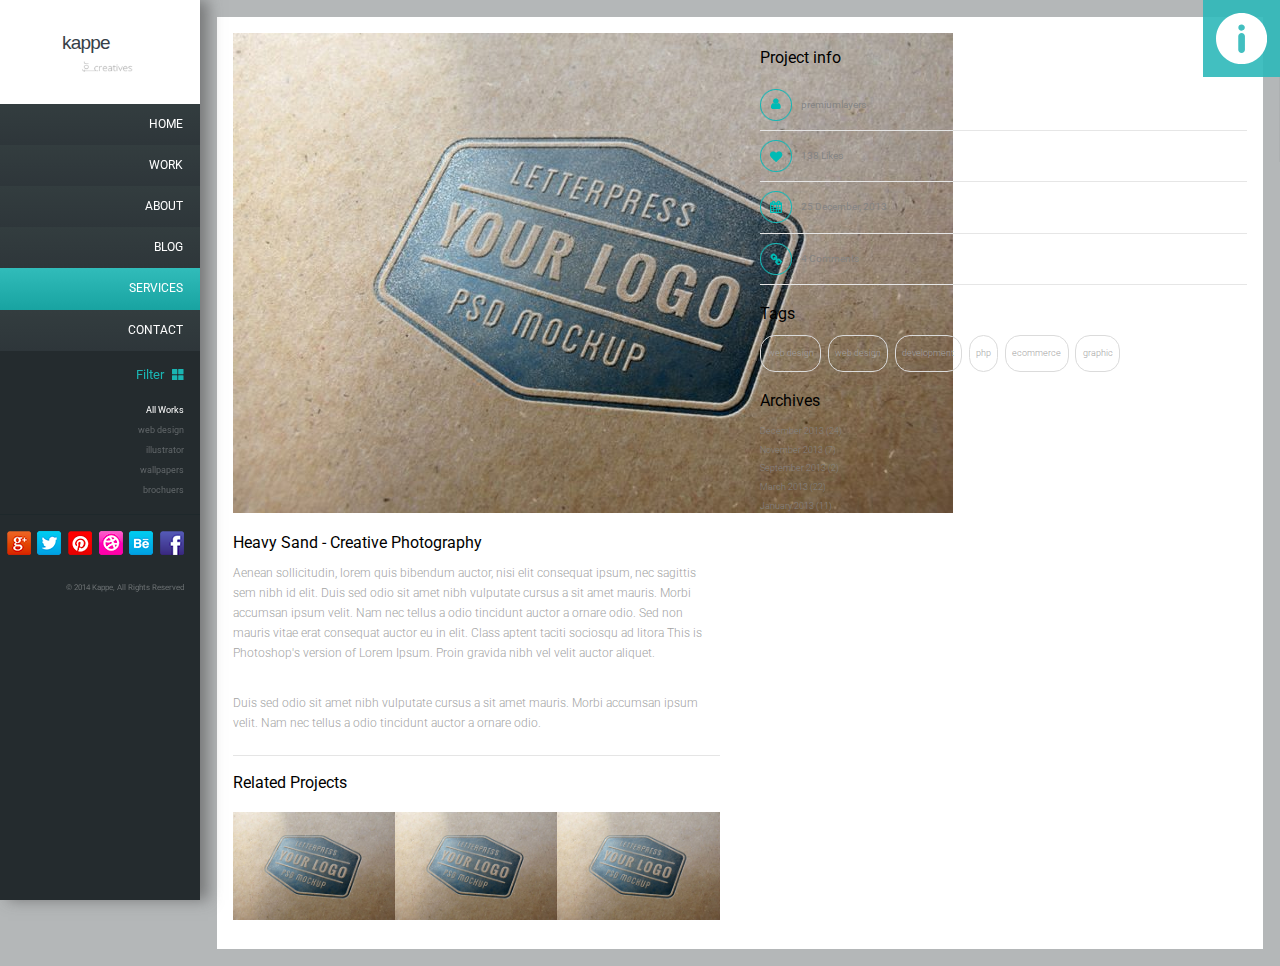
<file: services.html>
<!DOCTYPE html>
<html lang="en">
<head>
	<meta charset="UTF-8">
	<meta name="viewport" content="width=device-width, initial-scale=1.0">
	<meta http-equiv="X-UA-Compatible" content="ie=edge">
	<title>FlexBox</title>
	<link href="https://fonts.googleapis.com/css?family=Roboto:100,300,400,500,700" rel="stylesheet">
	<link rel="stylesheet" href="css/flex.css">
	<link rel="shortcut icon" href="favicon.ico" type="image/x-icon">
	<script
  src="https://code.jquery.com/jquery-3.3.1.min.js"
  integrity="sha256-FgpCb/KJQlLNfOu91ta32o/NMZxltwRo8QtmkMRdAu8="
	crossorigin="anonymous"></script>
	<script src="js/js.js"></script>
</head>
<body>
		<div id="info">
				<svg version="1.1" id="" xmlns="http://www.w3.org/2000/svg" xmlns:xlink="http://www.w3.org/1999/xlink" x="0px" y="0px"
						viewBox="0 0 45.999 45.999" style="enable-background:new 0 0 45.999 45.999;"
					 xml:space="preserve">
		
				<path d="M39.264,6.736c-8.982-8.981-23.545-8.982-32.528,0c-8.982,8.982-8.981,23.545,0,32.528c8.982,8.98,23.545,8.981,32.528,0
					C48.245,30.281,48.244,15.719,39.264,6.736z M25.999,33c0,1.657-1.343,3-3,3s-3-1.343-3-3V21c0-1.657,1.343-3,3-3s3,1.343,3,3V33z
					 M22.946,15.872c-1.728,0-2.88-1.224-2.844-2.735c-0.036-1.584,1.116-2.771,2.879-2.771c1.764,0,2.88,1.188,2.917,2.771
					C25.897,14.648,24.746,15.872,22.946,15.872z"/>
		
				</svg>
		
			</div>
	<div id="info__box">
		<ul>
			<li><svg version="1.1" xmlns="http://www.w3.org/2000/svg" xmlns:xlink="http://www.w3.org/1999/xlink" x="0px" y="0px"
				viewBox="0 0 578.106 578.106" style="enable-background:new 0 0 578.106 578.106;" xml:space="preserve">
				 <path  d="M577.83,456.128c1.225,9.385-1.635,17.545-8.568,24.48l-81.396,80.781
					 c-3.672,4.08-8.465,7.551-14.381,10.404c-5.916,2.857-11.729,4.693-17.439,5.508c-0.408,0-1.635,0.105-3.676,0.309
					 c-2.037,0.203-4.689,0.307-7.953,0.307c-7.754,0-20.301-1.326-37.641-3.979s-38.555-9.182-63.645-19.584
					 c-25.096-10.404-53.553-26.012-85.376-46.818c-31.823-20.805-65.688-49.367-101.592-85.68
					 c-28.56-28.152-52.224-55.08-70.992-80.783c-18.768-25.705-33.864-49.471-45.288-71.299
					 c-11.425-21.828-19.993-41.616-25.705-59.364S4.59,177.362,2.55,164.51s-2.856-22.95-2.448-30.294
					 c0.408-7.344,0.612-11.424,0.612-12.24c0.816-5.712,2.652-11.526,5.508-17.442s6.324-10.71,10.404-14.382L98.022,8.756
					 c5.712-5.712,12.24-8.568,19.584-8.568c5.304,0,9.996,1.53,14.076,4.59s7.548,6.834,10.404,11.322l65.484,124.236
					 c3.672,6.528,4.692,13.668,3.06,21.42c-1.632,7.752-5.1,14.28-10.404,19.584l-29.988,29.988c-0.816,0.816-1.53,2.142-2.142,3.978
					 s-0.918,3.366-0.918,4.59c1.632,8.568,5.304,18.36,11.016,29.376c4.896,9.792,12.444,21.726,22.644,35.802
					 s24.684,30.293,43.452,48.653c18.36,18.77,34.68,33.354,48.96,43.76c14.277,10.4,26.215,18.053,35.803,22.949
					 c9.588,4.896,16.932,7.854,22.031,8.871l7.648,1.531c0.816,0,2.145-0.307,3.979-0.918c1.836-0.613,3.162-1.326,3.979-2.143
					 l34.883-35.496c7.348-6.527,15.912-9.791,25.705-9.791c6.938,0,12.443,1.223,16.523,3.672h0.611l118.115,69.768
					 C571.098,441.238,576.197,447.968,577.83,456.128z"/>
			 
		 </svg>9930 1234 5678</li>
			<li><svg version="1.1" xmlns="http://www.w3.org/2000/svg" xmlns:xlink="http://www.w3.org/1999/xlink" x="0px" y="0px"
					 viewBox="0 0 576.504 576.504" style="enable-background:new 0 0 576.504 576.504;" xml:space="preserve">
						<path  d="M7.956,447.371c-0.408,0.814-1.428,1.225-3.06,1.225H3.06c-2.04-1.225-3.06-2.65-3.06-4.285
							V200.123c0-2.04,0.816-3.468,2.448-4.284c1.632-0.408,3.264-0.408,4.896,0l162.792,93.024c1.632,0.814,2.448,2.041,2.448,3.672
							c0,2.041-0.612,3.264-1.836,3.672L7.956,447.371z M555.084,514.691c1.225,1.633,1.633,3.264,1.225,4.896
							c-1.225,2.039-2.854,3.063-4.896,3.063H18.972c-2.856,0-5.916-1.021-9.18-3.063c-1.632-0.816-2.448-2.041-2.448-3.672
							c0-1.633,0.612-2.857,1.836-3.672l207.468-192.781c1.632-1.631,3.468-1.836,5.508-0.611l55.08,31.215
							c7.752,4.484,15.707,4.484,23.867,0l62.424-36.723c2.449-1.633,4.285-1.428,5.512,0.611L555.084,514.691z M574.057,192.167
							c1.631,0.816,2.447,2.244,2.447,4.284v258.263c0,2.041-1.021,3.469-3.063,4.285c-0.404,0.408-1.02,0.611-1.836,0.611
							c-1.223,0-2.445-0.611-3.672-1.836L413.1,290.699c-1.223-1.227-1.631-2.448-1.223-3.672c0-1.632,0.609-2.856,1.836-3.672
							l155.447-91.188C570.385,190.943,572.016,190.943,574.057,192.167z M556.92,53.855c5.713,0,10.404,1.836,14.076,5.508
							s5.508,8.16,5.508,13.464v58.752c0,2.856-1.428,4.284-4.283,4.284c-2.449,0.408-4.693,1.428-6.732,3.06L291.313,299.878
							c-0.408,0.408-1.225,0.613-2.449,0.613s-2.04-0.205-2.446-0.613L3.672,138.923C1.224,137.291,0,135.659,0,134.027v-61.2
							c0-5.304,1.836-9.792,5.508-13.464s8.16-5.508,13.464-5.508H556.92L556.92,53.855z"/>
				
				</svg>
				contact@domain.com</li>
			<li><svg version="1.1"  xmlns="http://www.w3.org/2000/svg" xmlns:xlink="http://www.w3.org/1999/xlink" x="0px" y="0px"
					  viewBox="0 0 495.398 495.398" style="enable-background:new 0 0 495.398 495.398;"
					 xml:space="preserve">
				
							<path d="M487.083,225.514l-75.08-75.08V63.704c0-15.682-12.708-28.391-28.413-28.391c-15.669,0-28.377,12.709-28.377,28.391
								v29.941L299.31,37.74c-27.639-27.624-75.694-27.575-103.27,0.05L8.312,225.514c-11.082,11.104-11.082,29.071,0,40.158
								c11.087,11.101,29.089,11.101,40.172,0l187.71-187.729c6.115-6.083,16.893-6.083,22.976-0.018l187.742,187.747
								c5.567,5.551,12.825,8.312,20.081,8.312c7.271,0,14.541-2.764,20.091-8.312C498.17,254.586,498.17,236.619,487.083,225.514z"/>
							<path d="M257.561,131.836c-5.454-5.451-14.285-5.451-19.723,0L72.712,296.913c-2.607,2.606-4.085,6.164-4.085,9.877v120.401
								c0,28.253,22.908,51.16,51.16,51.16h81.754v-126.61h92.299v126.61h81.755c28.251,0,51.159-22.907,51.159-51.159V306.79
								c0-3.713-1.465-7.271-4.085-9.877L257.561,131.836z"/>
						
				</svg>
				street address example </li>
		</ul>
	</div>
	<header class="flex__jcontent_start">
		<div id="logo" class="main_flex__nowrap flex__jcontent_center flex__align-items_center">
			<svg xmlns="http://www.w3.org/2000/svg" xmlns:xlink="http://www.w3.org/1999/xlink"  viewBox="0 0 117 61"><g><g transform="translate(-92 -32)"><g><g fill="#364048" font-family="'SohoGothicPro','SohoGothicPro-Light'" font-size="28.91" font-style="none" font-weight="lighter"><text dominant-baseline="text-before-edge" font-family="Helvetica, Arial, sans-serif" transform="translate(92 32)"><tspan letter-spacing="-1.16" style="font-kerning:normal">k</tspan><tspan letter-spacing="-1.16" style="font-kerning:normal">appe</tspan></text></g></g><g><image  transform="translate(123 77)" xlink:href="[data-uri]"/></g></g></g></svg>
		</div>
		<button type="button" id="menu__btn">Menu</button>
		<nav id="nav__main">
			<li><a href="index.html">Home</a></li>
			<li><a href="work.html">Work</a></li>
			<li><a href="about.html">About</a></li>
			<li><a href="blog.html">Blog</a></li>
			<li><a class="active" href="services.html">Services</a></li>
			<li><a href="contact.html">Contact</a></li>
		</nav>
		<div id="filter">
			<div id="filter__title" class="main_flex__nowrap flex__jcontent_end flex__align-items_center flex__align-content_center">
					Filter <svg version="1.1" xmlns="http://www.w3.org/2000/svg" xmlns:xlink="http://www.w3.org/1999/xlink" x="0px" y="0px"
					viewBox="0 0 271.673 271.673" style="enable-background:new 0 0 271.673 271.673;" xml:space="preserve">
			 
						 <path d="M114.939,0H10.449C4.678,0,0,4.678,0,10.449v104.49c0,5.771,4.678,10.449,10.449,10.449h104.49
							 c5.771,0,10.449-4.678,10.449-10.449V10.449C125.388,4.678,120.71,0,114.939,0z"/>
						 <path d="M261.224,0h-104.49c-5.771,0-10.449,4.678-10.449,10.449v104.49c0,5.771,4.678,10.449,10.449,10.449h104.49
							 c5.771,0,10.449-4.678,10.449-10.449V10.449C271.673,4.678,266.995,0,261.224,0z"/>
						 <path d="M114.939,146.286H10.449C4.678,146.286,0,150.964,0,156.735v104.49c0,5.771,4.678,10.449,10.449,10.449h104.49
							 c5.771,0,10.449-4.678,10.449-10.449v-104.49C125.388,150.964,120.71,146.286,114.939,146.286z"/>
						 <path d="M261.224,146.286h-104.49c-5.771,0-10.449,4.678-10.449,10.449v104.49c0,5.771,4.678,10.449,10.449,10.449h104.49
							 c5.771,0,10.449-4.678,10.449-10.449v-104.49C271.673,150.964,266.995,146.286,261.224,146.286z"/>
					 
			 </svg>
			</div>
			<ul>
				<li><a class="active" href="#">All Works</a></li>
				<li><a href="#">web design</a></li>
				<li><a href="#">illustrator</a></li>
				<li><a href="#">wallpapers</a></li>
				<li><a href="#">brochuers</a></li>
			</ul>
		</div>
		
		<div id="soc__bar" class="main_flex__nowrap flex__jcontent_end flex__align-items_center">
			<a href="#"><img src="img/soc/webicon-flickr.png" alt="Soc Icon"></a>
			<a href="#"><img src="img/soc/webicon-googleplus.png" alt="Soc Icon"></a>
			<a href="#"><img src="img/soc/webicon-twitter.png" alt="Soc Icon"></a>
			<a href="#"><img src="img/soc/webicon-pinterest.png" alt="Soc Icon"></a>
			<a href="#"><img src="img/soc/webicon-dribbble.png" alt="Soc Icon"></a>
			<a href="#"><img src="img/soc/webicon-behance.png" alt="Soc Icon"></a>
			<a href="#"><img src="img/soc/webicon-facebook.png" alt="Soc Icon"></a>
		</div>

		<p id="cop">© 2014 Kappe, All Rights Reserved</p>

	</header>

	<main>
			<div class="wrap white">
	
				<div class="info__work_box main_flex flex__jcontent_between flex__align-content_stretch flex__align-items_start">
	
					<div class="left__info">
						<div class="img_box_work">
							<img src="img/work/1.jpg" alt="Img">
							<div class="about__work">
								<h1>Heavy Sand - Creative Photography</h1>
								<p>Aenean sollicitudin, lorem quis bibendum auctor, nisi elit consequat ipsum, nec sagittis sem nibh id elit. Duis sed odio sit amet nibh vulputate cursus a sit amet mauris. Morbi accumsan ipsum velit. Nam nec tellus a odio tincidunt auctor a ornare odio. Sed non  mauris vitae erat consequat auctor eu in elit. Class aptent taciti sociosqu ad litora This is Photoshop's version  of Lorem Ipsum. Proin gravida nibh vel velit auctor aliquet.</p>
								<p>Duis sed odio sit amet nibh vulputate cursus a sit amet mauris. Morbi accumsan ipsum velit. Nam nec tellus a odio tincidunt auctor a ornare odio.</p>
								
							</div>
						</div>
							<div class="r__pr">
								<div class="title__info">Related Projects</div>
							</div>
							<div class="list__r__pr main_flex flex__align-items_center">
								<a href="#"><img src="img/work/1.jpg" alt="Img"></a>
								<a href="#"><img src="img/work/1.jpg" alt="Img"></a>
								<a href="#"><img src="img/work/1.jpg" alt="Img"></a>
							</div>
	
					</div>
					<div class="right__info">
						<div class="pr__info">
	
							<p class="title__info">Project info</p>
							<ul>
								<li><img src="img/people__work.png" alt="People Icon">premiumlayers</li>
								<li><img src="img/like__work.png" alt="Like Icon">138 Likes</li>
								<li><img src="img/calk__work.png" alt="Calk Icon">25 December, 2013</li>
								<li><img src="img/link__work.png" alt="Like Icon">4 Comments</li>
							</ul>
						</div>
	
						<div class="tags">
							<div class="title__info">Tags</div>
							<ul class="list__tags main_flex flex__jcontent_start flex__align-items_center">
								
								<li class="tag">web design</li>
								<li class="tag">web design</li>
								<li class="tag">development</li>
								<li class="tag">php</li>
								<li class="tag">ecommerce</li>
								<li class="tag">graphic</li>
							</ul>
							
						</div>
	
	
						<div class="services__features">
							<div class="title__info">Archives</div>
							<div class="ul">
								<li>December 2013 (24)</li>
								<li>November 2013 (7)</li>
								<li>September 2013 (2)</li>
								<li>March 2013 (22)</li>
								<li>January 2013 (11)</li>
							</div>
						</div>
	
					</div>
				</div>
	
			</div>
	
		</main>
</body>
</html>
</file>
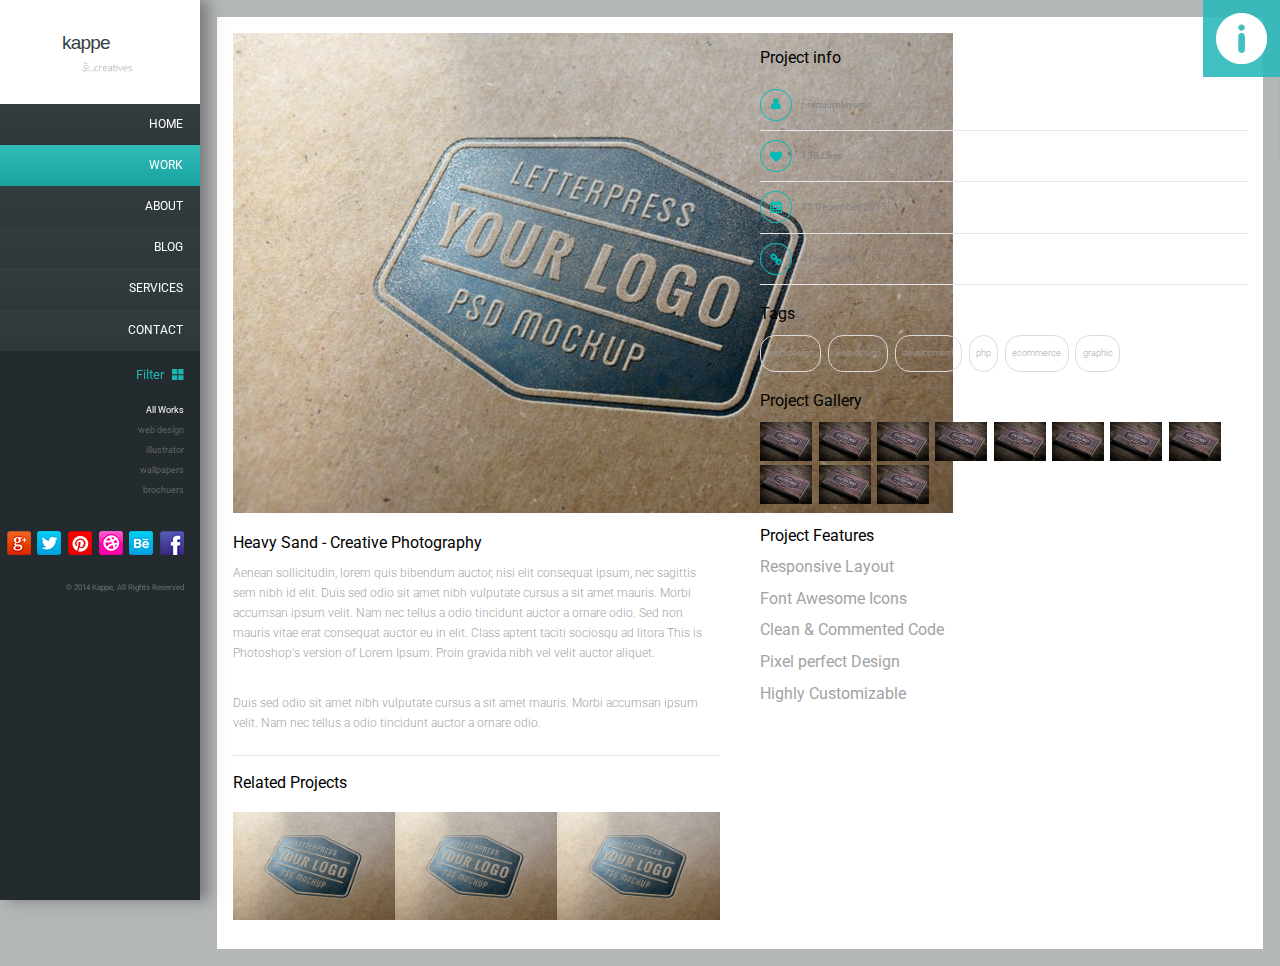
<file: work.html>
<!DOCTYPE html>
<html lang="en">
<head>
	<meta charset="UTF-8">
	<meta name="viewport" content="width=device-width, initial-scale=1.0">
	<meta http-equiv="X-UA-Compatible" content="ie=edge">
	<title>FlexBox</title>
	<link href="https://fonts.googleapis.com/css?family=Roboto:100,300,400,500,700" rel="stylesheet">
	<link rel="stylesheet" href="css/flex.css">
	<link rel="shortcut icon" href="favicon.ico" type="image/x-icon">
	<script
  src="https://code.jquery.com/jquery-3.3.1.min.js"
  integrity="sha256-FgpCb/KJQlLNfOu91ta32o/NMZxltwRo8QtmkMRdAu8="
	crossorigin="anonymous"></script>
	<script src="js/js.js"></script>
</head>
<body>
		<div id="info">
				<svg version="1.1" id="" xmlns="http://www.w3.org/2000/svg" xmlns:xlink="http://www.w3.org/1999/xlink" x="0px" y="0px"
						viewBox="0 0 45.999 45.999" style="enable-background:new 0 0 45.999 45.999;"
					 xml:space="preserve">
		
				<path d="M39.264,6.736c-8.982-8.981-23.545-8.982-32.528,0c-8.982,8.982-8.981,23.545,0,32.528c8.982,8.98,23.545,8.981,32.528,0
					C48.245,30.281,48.244,15.719,39.264,6.736z M25.999,33c0,1.657-1.343,3-3,3s-3-1.343-3-3V21c0-1.657,1.343-3,3-3s3,1.343,3,3V33z
					 M22.946,15.872c-1.728,0-2.88-1.224-2.844-2.735c-0.036-1.584,1.116-2.771,2.879-2.771c1.764,0,2.88,1.188,2.917,2.771
					C25.897,14.648,24.746,15.872,22.946,15.872z"/>
		
				</svg>
		
			</div>
	<div id="info__box">
		<ul>
			<li><svg version="1.1" xmlns="http://www.w3.org/2000/svg" xmlns:xlink="http://www.w3.org/1999/xlink" x="0px" y="0px"
				viewBox="0 0 578.106 578.106" style="enable-background:new 0 0 578.106 578.106;" xml:space="preserve">
				 <path  d="M577.83,456.128c1.225,9.385-1.635,17.545-8.568,24.48l-81.396,80.781
					 c-3.672,4.08-8.465,7.551-14.381,10.404c-5.916,2.857-11.729,4.693-17.439,5.508c-0.408,0-1.635,0.105-3.676,0.309
					 c-2.037,0.203-4.689,0.307-7.953,0.307c-7.754,0-20.301-1.326-37.641-3.979s-38.555-9.182-63.645-19.584
					 c-25.096-10.404-53.553-26.012-85.376-46.818c-31.823-20.805-65.688-49.367-101.592-85.68
					 c-28.56-28.152-52.224-55.08-70.992-80.783c-18.768-25.705-33.864-49.471-45.288-71.299
					 c-11.425-21.828-19.993-41.616-25.705-59.364S4.59,177.362,2.55,164.51s-2.856-22.95-2.448-30.294
					 c0.408-7.344,0.612-11.424,0.612-12.24c0.816-5.712,2.652-11.526,5.508-17.442s6.324-10.71,10.404-14.382L98.022,8.756
					 c5.712-5.712,12.24-8.568,19.584-8.568c5.304,0,9.996,1.53,14.076,4.59s7.548,6.834,10.404,11.322l65.484,124.236
					 c3.672,6.528,4.692,13.668,3.06,21.42c-1.632,7.752-5.1,14.28-10.404,19.584l-29.988,29.988c-0.816,0.816-1.53,2.142-2.142,3.978
					 s-0.918,3.366-0.918,4.59c1.632,8.568,5.304,18.36,11.016,29.376c4.896,9.792,12.444,21.726,22.644,35.802
					 s24.684,30.293,43.452,48.653c18.36,18.77,34.68,33.354,48.96,43.76c14.277,10.4,26.215,18.053,35.803,22.949
					 c9.588,4.896,16.932,7.854,22.031,8.871l7.648,1.531c0.816,0,2.145-0.307,3.979-0.918c1.836-0.613,3.162-1.326,3.979-2.143
					 l34.883-35.496c7.348-6.527,15.912-9.791,25.705-9.791c6.938,0,12.443,1.223,16.523,3.672h0.611l118.115,69.768
					 C571.098,441.238,576.197,447.968,577.83,456.128z"/>
			 
		 </svg>9930 1234 5678</li>
			<li><svg version="1.1" xmlns="http://www.w3.org/2000/svg" xmlns:xlink="http://www.w3.org/1999/xlink" x="0px" y="0px"
					 viewBox="0 0 576.504 576.504" style="enable-background:new 0 0 576.504 576.504;" xml:space="preserve">
						<path  d="M7.956,447.371c-0.408,0.814-1.428,1.225-3.06,1.225H3.06c-2.04-1.225-3.06-2.65-3.06-4.285
							V200.123c0-2.04,0.816-3.468,2.448-4.284c1.632-0.408,3.264-0.408,4.896,0l162.792,93.024c1.632,0.814,2.448,2.041,2.448,3.672
							c0,2.041-0.612,3.264-1.836,3.672L7.956,447.371z M555.084,514.691c1.225,1.633,1.633,3.264,1.225,4.896
							c-1.225,2.039-2.854,3.063-4.896,3.063H18.972c-2.856,0-5.916-1.021-9.18-3.063c-1.632-0.816-2.448-2.041-2.448-3.672
							c0-1.633,0.612-2.857,1.836-3.672l207.468-192.781c1.632-1.631,3.468-1.836,5.508-0.611l55.08,31.215
							c7.752,4.484,15.707,4.484,23.867,0l62.424-36.723c2.449-1.633,4.285-1.428,5.512,0.611L555.084,514.691z M574.057,192.167
							c1.631,0.816,2.447,2.244,2.447,4.284v258.263c0,2.041-1.021,3.469-3.063,4.285c-0.404,0.408-1.02,0.611-1.836,0.611
							c-1.223,0-2.445-0.611-3.672-1.836L413.1,290.699c-1.223-1.227-1.631-2.448-1.223-3.672c0-1.632,0.609-2.856,1.836-3.672
							l155.447-91.188C570.385,190.943,572.016,190.943,574.057,192.167z M556.92,53.855c5.713,0,10.404,1.836,14.076,5.508
							s5.508,8.16,5.508,13.464v58.752c0,2.856-1.428,4.284-4.283,4.284c-2.449,0.408-4.693,1.428-6.732,3.06L291.313,299.878
							c-0.408,0.408-1.225,0.613-2.449,0.613s-2.04-0.205-2.446-0.613L3.672,138.923C1.224,137.291,0,135.659,0,134.027v-61.2
							c0-5.304,1.836-9.792,5.508-13.464s8.16-5.508,13.464-5.508H556.92L556.92,53.855z"/>
				
				</svg>
				contact@domain.com</li>
			<li><svg version="1.1"  xmlns="http://www.w3.org/2000/svg" xmlns:xlink="http://www.w3.org/1999/xlink" x="0px" y="0px"
					  viewBox="0 0 495.398 495.398" style="enable-background:new 0 0 495.398 495.398;"
					 xml:space="preserve">
				
							<path d="M487.083,225.514l-75.08-75.08V63.704c0-15.682-12.708-28.391-28.413-28.391c-15.669,0-28.377,12.709-28.377,28.391
								v29.941L299.31,37.74c-27.639-27.624-75.694-27.575-103.27,0.05L8.312,225.514c-11.082,11.104-11.082,29.071,0,40.158
								c11.087,11.101,29.089,11.101,40.172,0l187.71-187.729c6.115-6.083,16.893-6.083,22.976-0.018l187.742,187.747
								c5.567,5.551,12.825,8.312,20.081,8.312c7.271,0,14.541-2.764,20.091-8.312C498.17,254.586,498.17,236.619,487.083,225.514z"/>
							<path d="M257.561,131.836c-5.454-5.451-14.285-5.451-19.723,0L72.712,296.913c-2.607,2.606-4.085,6.164-4.085,9.877v120.401
								c0,28.253,22.908,51.16,51.16,51.16h81.754v-126.61h92.299v126.61h81.755c28.251,0,51.159-22.907,51.159-51.159V306.79
								c0-3.713-1.465-7.271-4.085-9.877L257.561,131.836z"/>
						
				</svg>
				street address example </li>
		</ul>
	</div>
	<header class="flex__jcontent_start">
		<div id="logo" class="main_flex__nowrap flex__jcontent_center flex__align-items_center">
			<svg xmlns="http://www.w3.org/2000/svg" xmlns:xlink="http://www.w3.org/1999/xlink"  viewBox="0 0 117 61"><g><g transform="translate(-92 -32)"><g><g fill="#364048" font-family="'SohoGothicPro','SohoGothicPro-Light'" font-size="28.91" font-style="none" font-weight="lighter"><text dominant-baseline="text-before-edge" font-family="Helvetica, Arial, sans-serif" transform="translate(92 32)"><tspan letter-spacing="-1.16" style="font-kerning:normal">k</tspan><tspan letter-spacing="-1.16" style="font-kerning:normal">appe</tspan></text></g></g><g><image  transform="translate(123 77)" xlink:href="[data-uri]"/></g></g></g></svg>
		</div>
		<button type="button" id="menu__btn">Menu</button>
		<nav id="nav__main">
			<li><a href="index.html">Home</a></li>
			<li><a class="active" href="work.html">Work</a></li>
			<li><a href="about.html">About</a></li>
			<li><a href="blog.html">Blog</a></li>
			<li><a href="services.html">Services</a></li>
			<li><a href="contact.html">Contact</a></li>
		</nav>
		<div id="filter">
			<div id="filter__title" class="main_flex__nowrap flex__jcontent_end flex__align-items_center flex__align-content_center">
					Filter <svg version="1.1" xmlns="http://www.w3.org/2000/svg" xmlns:xlink="http://www.w3.org/1999/xlink" x="0px" y="0px"
					viewBox="0 0 271.673 271.673" style="enable-background:new 0 0 271.673 271.673;" xml:space="preserve">
			 
						 <path d="M114.939,0H10.449C4.678,0,0,4.678,0,10.449v104.49c0,5.771,4.678,10.449,10.449,10.449h104.49
							 c5.771,0,10.449-4.678,10.449-10.449V10.449C125.388,4.678,120.71,0,114.939,0z"/>
						 <path d="M261.224,0h-104.49c-5.771,0-10.449,4.678-10.449,10.449v104.49c0,5.771,4.678,10.449,10.449,10.449h104.49
							 c5.771,0,10.449-4.678,10.449-10.449V10.449C271.673,4.678,266.995,0,261.224,0z"/>
						 <path d="M114.939,146.286H10.449C4.678,146.286,0,150.964,0,156.735v104.49c0,5.771,4.678,10.449,10.449,10.449h104.49
							 c5.771,0,10.449-4.678,10.449-10.449v-104.49C125.388,150.964,120.71,146.286,114.939,146.286z"/>
						 <path d="M261.224,146.286h-104.49c-5.771,0-10.449,4.678-10.449,10.449v104.49c0,5.771,4.678,10.449,10.449,10.449h104.49
							 c5.771,0,10.449-4.678,10.449-10.449v-104.49C271.673,150.964,266.995,146.286,261.224,146.286z"/>
					 
			 </svg>
			</div>
			<ul>
				<li><a class="active" href="#">All Works</a></li>
				<li><a href="#">web design</a></li>
				<li><a href="#">illustrator</a></li>
				<li><a href="#">wallpapers</a></li>
				<li><a href="#">brochuers</a></li>
			</ul>
		</div>
		
		<div id="soc__bar" class="main_flex__nowrap flex__jcontent_end flex__align-items_center">
			<a href="#"><img src="img/soc/webicon-flickr.png" alt="Soc Icon"></a>
			<a href="#"><img src="img/soc/webicon-googleplus.png" alt="Soc Icon"></a>
			<a href="#"><img src="img/soc/webicon-twitter.png" alt="Soc Icon"></a>
			<a href="#"><img src="img/soc/webicon-pinterest.png" alt="Soc Icon"></a>
			<a href="#"><img src="img/soc/webicon-dribbble.png" alt="Soc Icon"></a>
			<a href="#"><img src="img/soc/webicon-behance.png" alt="Soc Icon"></a>
			<a href="#"><img src="img/soc/webicon-facebook.png" alt="Soc Icon"></a>
		</div>

		<p id="cop">© 2014 Kappe, All Rights Reserved</p>

	</header>

	<main>
		<div class="wrap white">

			<div class="info__work_box main_flex flex__jcontent_between flex__align-content_stretch flex__align-items_start">

				<div class="left__info">
					<div class="img_box_work">
						<img src="img/work/1.jpg" alt="Img">
						<div class="about__work">
							<h1>Heavy Sand - Creative Photography</h1>
							<p>Aenean sollicitudin, lorem quis bibendum auctor, nisi elit consequat ipsum, nec sagittis sem nibh id elit. Duis sed odio sit amet nibh vulputate cursus a sit amet mauris. Morbi accumsan ipsum velit. Nam nec tellus a odio tincidunt auctor a ornare odio. Sed non  mauris vitae erat consequat auctor eu in elit. Class aptent taciti sociosqu ad litora This is Photoshop's version  of Lorem Ipsum. Proin gravida nibh vel velit auctor aliquet.</p>
							<p>Duis sed odio sit amet nibh vulputate cursus a sit amet mauris. Morbi accumsan ipsum velit. Nam nec tellus a odio tincidunt auctor a ornare odio.</p>
							
						</div>
					</div>
						<div class="r__pr">
							<div class="title__info">Related Projects</div>
						</div>
						<div class="list__r__pr main_flex flex__align-items_center">
							<a href="#"><img src="img/work/1.jpg" alt="Img"></a>
							<a href="#"><img src="img/work/1.jpg" alt="Img"></a>
							<a href="#"><img src="img/work/1.jpg" alt="Img"></a>
						</div>

				</div>
				<div class="right__info">
					<div class="pr__info">

						<p class="title__info">Project info</p>
						<ul>
							<li><img src="img/people__work.png" alt="People Icon">premiumlayers</li>
							<li><img src="img/like__work.png" alt="Like Icon">138 Likes</li>
							<li><img src="img/calk__work.png" alt="Calk Icon">25 December, 2013</li>
							<li><img src="img/link__work.png" alt="Like Icon">4 Comments</li>
						</ul>
					</div>

					<div class="tags">
						<div class="title__info">Tags</div>
						<ul class="list__tags main_flex flex__jcontent_start flex__align-items_center">
							
							<li class="tag">web design</li>
							<li class="tag">web design</li>
							<li class="tag">development</li>
							<li class="tag">php</li>
							<li class="tag">ecommerce</li>
							<li class="tag">graphic</li>
						</ul>
						
					</div>

					<div class="projects__gallery">
						<div class="title__info">Project Gallery</div>
						<div class="projects__gallery__ul">
							<li><img src="img/work/2.jpg" alt="Projects Img"></li>
							<li><img src="img/work/2.jpg" alt="Projects Img"></li> 
							<li><img src="img/work/2.jpg" alt="Projects Img"></li>
							<li><img src="img/work/2.jpg" alt="Projects Img"></li>
							<li><img src="img/work/2.jpg" alt="Projects Img"></li>
							<li><img src="img/work/2.jpg" alt="Projects Img"></li>
							<li><img src="img/work/2.jpg" alt="Projects Img"></li>
							<li><img src="img/work/2.jpg" alt="Projects Img"></li>
							<li><img src="img/work/2.jpg" alt="Projects Img"></li>
							<li><img src="img/work/2.jpg" alt="Projects Img"></li>
							<li><img src="img/work/2.jpg" alt="Projects Img"></li>
						</div>
					</div>

					<div class="project__features">
						<div class="title__info">Project Features</div>
						<div class="ul">
							<li>Responsive Layout</li>
							<li>Font Awesome Icons</li>
							<li>Clean & Commented Code</li>
							<li>Pixel perfect Design</li>
							<li>Highly Customizable</li>
						</div>
					</div>

				</div>
			</div>

		</div>

	</main>
</body>
</html>
</file>
<file: css/flex.css>
@charset utf-8;

.main_flex
{
	display: flex;
	display: -webkit-flex;
	flex-flow: row wrap;
	webkit-flex-flow: row wrap;
}
.main_flex__nowrap {
	display: flex;
	display: -webkit-flex;
	flex-flow: row nowrap;
	webkit-flex-flow: row nowrap;
}
.flex__jcontent_between
{
	justify-content: space-between;
	webkit-justify-content: space-between;
}
.flex__jcontent_start
{
	justify-content: flex-start;
	webkit-justify-content: flex-start;
}
.flex__jcontent_end
{
	justify-content: flex-end;
	webkit-justify-content: flex-end;
}
.flex__jcontent_center
{
	justify-content: center;
	webkit-justify-content: center;
}
.flex__jcontent_around
{
	justify-content: space-around;
	webkit-justify-content: space-around;
}
.flex__auto
{
	flex: auto;
	ms-flex: auto;
	webkit-flex: auto;
}
.flex__align-items_start
{
	align-items: flex-start;
	webkit-align-items: flex-start;
}
.flex__align-items_end
{
	align-items: flex-end;
	webkit-align-items: flex-end;
}
.flex__align-items_baseline
{
	align-items: baseline;
	webkit-align-items: baseline;
}
.flex__align-items_stretch
{
	align-items: stretch;
	webkit-align-items: stretch;
}
.flex__align-items_center
{
	align-items: center;
	webkit-align-items: center;
}
.flex__align-content_flex-start
{
	align-content: flex-start;
	webkit-align-content: flex-start;
}
.flex__align-content_flex-end
{
	align-content: flex-end;
	webkit-align-content: flex-end;
}
.flex__align-content_space-between
{
	align-content: space-between;
	webkit-align-content: space-between;
}
.flex__align-content_center
{
	align-content: center;
	webkit-align-content: center;
}
.flex__align-content_space-around
{
	align-content: space-around;
	webkit-align-content: space-around;
}
.flex__align-content_stretch
{
	align-content: stretch;
	webkit-align-content: stretch;
}
.flex__flex-grow_01
{
	flex-grow: 1;
	webkit-flex-grow: 1;
}
.flex__flex-grow_02
{
	flex-grow: 2;
	webkit-flex-grow: 2;
}
.flex__flex-grow_03
{
	flex-grow: 3;
	webkit-flex-grow: 3;
}
.flex__flex-grow_04
{
	flex-grow: 4;
	webkit-flex-grow: 4;
}
.w5
{
	max-width: 5%;
	width: 5%;
}
.w10
{
	max-width: 10%;
	width: 10%;
}
.w15
{
	max-width: 15%;
	width: 15%;
}
.w20
{
	max-width: 20%;
	width: 20%;
}
.w25
{
	max-width: 25%;
	width: 25%;
}
.w30
{
	max-width: 30%;
	width: 30%;
}
.w35
{
	max-width: 35%;
	width: 35%;
}
.w40
{
	max-width: 40%;
	width: 40%;
}
.w45
{
	max-width: 45%;
	width: 45%;
}
.w50
{
	max-width: 50%;
	width: 50%;
}
.w55
{
	max-width: 55%;
	width: 55%;
}
.w60
{
	max-width: 60%;
	width: 30%;
}
.w65
{
	max-width: 65%;
	width: 65%;
}
.w70
{
	max-width: 70%;
	width: 70%;
}
.w75
{
	max-width: 75%;
	width: 75%;
}
.w80
{
	max-width: 80%;
	width: 80%;
}
.w85
{
	max-width: 85%;
	width: 85%;
}
.w90
{
	max-width: 90%;
	width: 90%;
}
.w95
{
	max-width: 95%;
	width: 95%;
}
.w100
{
	max-width: 100%;
	width: 100%;
}
.main_flex__nowrap_reverse
{
	display: flex;
	display: -webkit-flex;
	flex-flow: row-reverse nowrap;
	webkit-flex-flow: row-reverse nowrap;
}

/* User Css */

body {
	font-family: 'Roboto', sans-serif;
	background-color: #b4b7b8;
	padding: 0;
	margin: 0;
}

/* Header Menu */
header {
	position: fixed;
	top: 0;
	left: 0;
	z-index: 50;
	height: 100vh;
	width: 15.62vw;
	background: #242b2e;
	color: #6d7072;
	box-shadow: 8px 0px 14px 0px rgba(70, 70, 70, 0.55);
	flex-direction: column;
	flex-flow: column nowrap;
	display: flex;
}

#logo{
	width: 100%;
	height: 11.52vh;
	background-color: #fff;
}
#logo svg {
	width: 6vw;
}

#nav__main a {
	box-sizing: border-box;
	text-decoration: none;
	color: #fff;
	text-transform: uppercase;
	font-size: 0.93vmax; /*18/1920*100= 0.93 */
	line-height: 1.66vmax; /*32 */
	height: 3.22vmax;
	width: 100%;
	display: flex;
	flex-flow: row nowrap;
	justify-content: flex-end;
	align-content: center;
	align-items: center;
	background-color: #2f373b;
	background: #333d3f; /* Old browsers */
	background: -moz-linear-gradient(top, #333d3f 0%, #2e363a 100%); /* FF3.6-15 */
	background: -webkit-linear-gradient(top, #333d3f 0%,#2e363a 100%); /* Chrome10-25,Safari5.1-6 */
	background: linear-gradient(to bottom, #333d3f 0%,#2e363a 100%); /* W3C, IE10+, FF16+, Chrome26+, Opera12+, Safari7+ */
	filter: progid:DXImageTransform.Microsoft.gradient( startColorstr='#333d3f', endColorstr='#2e363a',GradientType=0 ); /* IE6-9 */
	padding-right: 1.3vmax;
}

#nav__main a:hover,
#menu__btn:hover {
	background: #31bcba; /* Old browsers */
	background: -moz-linear-gradient(top, #31bcba 0%, #18a3a1 100%); /* FF3.6-15 */
	background: -webkit-linear-gradient(top, #31bcba 0%,#18a3a1 100%); /* Chrome10-25,Safari5.1-6 */
	background: linear-gradient(to bottom, #31bcba 0%,#18a3a1 100%); /* W3C, IE10+, FF16+, Chrome26+, Opera12+, Safari7+ */
	filter: progid:DXImageTransform.Microsoft.gradient( startColorstr='#31bcba', endColorstr='#18a3a1',GradientType=0 ); /* IE6-9 */
}
 nav li {
	list-style: none;
 }
 li {
	list-style: none;
 }
 ul {
	list-style: none;
	margin: 0;
	padding: 0;
 }

 #filter__title {
	 color: #1ab5b3;
	 fill: #1ab5b3;
	 font-size: 0.98vmax;
	 padding: 1.25vmax;
 }

 #filter__title svg {
	 width: 0.9vmax;
	 height: 0.9vmax;
	 margin-left: 0.62vmax;
 }

 #filter li {
	list-style:none;
	text-align: right;
}

#filter a {
	font-size: 0.67vmax;
	line-height: 1.25vmax;
	text-decoration: none;
	text-align: right;
	padding: 0.41vmax 1.25vmax;
	color: #616669;
}

#filter a.active {
	color: #fff;
}

#filter a:hover {
	color: #fff;
}

#soc__bar {
	box-sizing: border-box;
	padding: 1.25vmax;
	border-top: 1px solid #1e282b;
	width: 100%;
	margin-top: 1.25vmax;
}

#soc__bar img {
	width: 1.25vmav;
	height: 1.25vmav;
}

#soc__bar a {
	margin-left: 0.52vmax;
}

#soc__bar a:hover {
	transform: scale(0.95);
}

#cop {
	text-align: right;
	font-size: 0.62vmax;
	color: #6b7072;
	padding-right: 1.25vmax;
}
/* Main Index */
main {
	box-sizing: border-box;
	width: 100%;
	min-height: 100vh;
	padding-left: 15.62vw;
}

.work__box {
	height: 16.19vw;
	max-width: 21.09vw;
	width: 25%;
	position: relative;
	overflow: hidden;	
}

.work__box img {
	width: calc(100% + 5vw);
	height: auto;
	position: absolute;
	z-index: 1;
}

.work__box a {
	position: absolute;
	z-index: 2;
	top: 0;
	left: 0;
	display: flex;
	width: 100%;
	height: inherit;
	background-color: rgba(45, 184, 185, 0.9);
	color: #fff;
	flex-flow: column nowrap;
	justify-content: center;
	align-items: center;
	text-decoration: none;
	opacity: 0;
}

.arrow {
	width: 3vw;
	height: 3vw;
	fill: #fff;
}

.work__box p {
	width: 3.07vmax;
	height: 3.07vmax;
	margin: 0;
} 

.work__box h2 {
	font-size: 1.24vw;
	font-weight: 400;
	margin-bottom: 0.78vw;
}

.work__box h3 {
	font-size: 0.62vw;
	font-weight: 400;
}

.work__box h3::after {
	content: "";
	width: 50%;
	height: 1px;
	margin: 1vw auto;
	display: block;
	background-color: #fff;
}

.work__box a:hover {
	opacity: 1;
}

#info {
	position: fixed;
	top: 0;
	right: 0;
	z-index: 5;
	width: 4vw;
	height: 4vw;
	background-color: rgba(45, 184, 185, 0.9);
	fill: #fff;
	padding: 1vw;
	cursor: pointer;
}

#nav__main .active {
	background: #31bcba; /* Old browsers */
	background: -moz-linear-gradient(top, #31bcba 0%, #18a3a1 100%); /* FF3.6-15 */
	background: -webkit-linear-gradient(top, #31bcba 0%,#18a3a1 100%); /* Chrome10-25,Safari5.1-6 */
	background: linear-gradient(to bottom, #31bcba 0%,#18a3a1 100%); /* W3C, IE10+, FF16+, Chrome26+, Opera12+, Safari7+ */
	filter: progid:DXImageTransform.Microsoft.gradient( startColorstr='#31bcba', endColorstr='#18a3a1',GradientType=0 ); /* IE6-9 */
}

#info__box svg {
	fill: #fff;
	height: 0.88vw;
	margin-right: 0.52vw;
}

#info__box {
	position: fixed;
	right: 0;
	z-index: 5;
	background-color: rgba(0,0,0,0.7);
	padding: 1vw 3.85vw 1vw 1vw  ;
	top: 6vw;
	color: #fff;
	transform: translateX(100%);
	transition: all 0.35s;
}

#info__box.open {
	transform: translateX(0%);
	transition: all 0.35s;
}

#info__box li {
	list-style: none;
	font-size: 0.83vw;
	display: flex;
	flex-flow: row nowrap;
	align-items: center;
	align-content: center;
	line-height: 0.78vmax;
	margin-bottom: 1vw;
}

#info__box li:last-of-type {
	margin-bottom: 0;
}

/* Work  */

.wrap {
	margin: 1.30vw;
	padding: 1.30vw;
}

.white {
	background-color: #fff;
}
/* .left__info */
.info__work_box .left__info,
.info__work_box .right__info,
.info__work_about .left__info,
.info__work_about .right__info {
	width: 48%; 
}

.info__work_box .left__info img_box_work {
	width: 100%;
	overflow: hidden;
	height: 29.16vw;
}

.left__info img_box_about {
	width: 100%;
	overflow: hidden;
	height: 15.72vw;
}
.info__work_box .left__info img_box_work img,
.left__info img_box_about img {
	width: 100%;
	height: auto;
}

.info__work_box .left__info .about__work,
.info__work_about .about {
	margin-top: 1.3vw;
	padding-bottom: 1.6vw;
	border-bottom: 1px solid #e5e5e5;
	color: #a3a3a3;
	font-size: 0.93vw;
	line-height: 1.56vw;
}

.info__work_box .left__info .about__work h1,
.title__info,
.info__work_about .about h1 {
	font-size: 1.25vw;
	line-height: 1.35vw;
	color: #000;
	margin-bottom: 1vw;
	font-weight: 400;
}

.info__work_box .left__info .about__work p,
.info__work_about .about p {
	margin-bottom: 2.39vw;
	font-weight: 300;
}

.info__work_box .left__info .about__work p:last-of-type,
.info__work_about .about p:last-of-type {
	margin-bottom: 0;
}

.r__pr .title__info {
	margin-top: 1.45vw;
}

.list__r__pr a {
	display: block;
	width: 33.33%;
	height: 9.47vw;
	overflow: hidden;
}

.list__r__pr a img {
	width: 100%;
}

.list__r__pr,
.staff__box {
	margin-top: 1.56vw;
}


/* right__info */

.pr__info li {
	display: flex;
	flex-flow: row nowrap;
	justify-content: flex-start;
	align-items: center;
	font-size: 0.8vw;
	line-height: 1.56vw;
	color: #848484;
	padding: 0.72vw 0;
	border-bottom: 1px solid #e6e6e6;
}

.pr__info li img {
	padding-right: 0.72vw;
}

.pr__info,
.tags,
.our,
.testimonials,
.services {
	margin-bottom: 1.56vw;
}

.tag {
	border: 1px solid #dbdbdb;
	border-radius: 15px;
	color: #a3a3a3;
	font-weight: 300;
	font-size: 0.67vw;
	line-height: 1.66vw;
	padding: 0.55vw 0.50vw;
	margin-right: 0.52vw;
}

.tag:last-of-type {
	margin-right: 0;
}

.projects__gallery__ul {
	display: flex;
	justify-content: flex-start;
	flex-wrap: wrap;
	align-items: center;
} 

.projects__gallery__ul img {
	max-width: 4.06vw;
	max-height: 4.06vw;
	margin-right: 0.50vw;
}
/* .projects__ul img:last-of-type {
	margin-right: 0;
} */


.project__features .title__info {
	margin-top: 1.45vw;
}

.project__features ul {
	color: #848484;
	font-size: 0.72vw;
	font-weight: 300;
	line-height: 1.56vw;
}

.project__features li {
	padding-bottom: 1vw;
	color: #a3a3a3;
}
.project__features li:last-child {
	padding-bottom: 0;
}
 
.stuf,
.you {
	width: 11.82vw;
	height: 9.37vw;
	position: relative;
	overflow: hidden;
	margin-right: 0.7vw;
	margin-bottom: 1vw;
}

.stuf:nth-of-type(3n) {
	margin-right: 0;
}

.stuf a {
	display: flex;
	flex-flow: column nowrap;
	justify-content: center;
	align-items: center;
	width: inherit;
	height: inherit;
	background-color: rgba(45, 184, 185,0.9);
	color: #fff;
	position: absolute;
	top: 0;
	left: 0;
	z-index: 1;
	opacity: 0;
	text-decoration: none;
	font-size: 0.72vw;
}

.stuf h4 {
	font-size: 0.83vw;
}

.stuf p {
	margin: 0;
}

.stuf a:hover {
	opacity: 1;
}

.stuf img {
	position: absolute;
	top: 0;
	z-index: 0;
}

.you {
	margin-right: 0;
	background-color: #ebebeb;
	display: flex;
	flex-flow: column nowrap;
	justify-content: center;
	align-items: center;
}
.you span {
	text-transform: uppercase;
	color: #000;
	background-color: #fff;
	font-size: 1.25vw;
	border-radius: 0.6vw;
	padding: 0.78vw 1vw;
}

.f__line_our {

}
.our li {
	display: block;
	margin-bottom: 1.93vw;
	font-size: 0.78vw;
	color: #727272;
}

.our li p:last-of-type {
color: #000;
}

.prog {
	width: 100%;
	height: 1.77vw;
	border: 1px solid #ececec;
	margin-top: 0.5vw;
}

.pr__bar {
	background-color: #e2e2e2;
	height: inherit;
}

.testimonials .huw {
	width: 100%;
	height: 4.16vw;
	background-color: #1ab5b3;
	color: #fff;
}

.testimonials .huw h3 {
	font-style: italic;
	font-size: 0.78vw;
	font-weight: 400;
	margin-left: 1.25vw;
}

.testimonials .huw img {
	width: 4.16vw;
	height: 4.16vw;
}

.testimonials__text {
	padding: 1.56vw;
	border: 1px solid #ececec;
	color: #a3a3a3;
	font-size: 0.93vw;
	line-height: 1.56vw;
}

.services li {
	font-size: 0.82vw;
	color: #848484;
	margin-bottom: 1vw;
	list-style: inside;
}


/* Blog */


.wrap__blog {
	margin: 1.30vw;
}

.box__post {
	width: 15.31vw;
	height: auto;
	margin-bottom: 0.60vw;
	background-color: #fff;
	overflow: hidden;
	color: #9c9c9c;
	font-size: 0.67vw;
	line-height: 1.14vw;
}

.img__post {
	width: 100%;
	overflow: hidden;
}

.img__post img {
	width: 100%;
}

.img__post_h1 {
	height: 12vw; /* 230 */
}

.img__post_h2 {
	height: 13.6vw; /* 262 */
}

.img__post_h3 {
	height: 9.58vw; /* 184 */
}

.img__post_h4 {
	height: 7.34vw; /* 141 */
}

.img__post_h5 {
	height: 16.45vw; /* 316 */
}

.img__post_h6 {
	height: 8.75vw; /* 168 */
}

.img__post_h7 {
	height: 13.8vw; /* 265 */
}

.about__post {
	padding: 1vw;
	border-bottom: 1px solid #e3e3e3;
}

.about__post h2 {
	color: #242424;
	font-size: 0.93vw;
	margin-bottom: 0.78vw;
	font-weight: 400; 
}

.info__post {
	padding: 1vw;
}

.info__post svg {
	height: 0.83vw;
	fill: #9c9c9c;
	margin-right: 0.5vw;
}

.com__post {
	margin-right: 1vw;
}

.singl__link a {
	position: relative;
	width: 100%;
	height: inherit;
	display: flex;
	justify-content: center;
	align-items: center;
}

.singl__link svg {
	position: absolute;
	fill: #fff;
	width: 3vw;
	height: 3vw;
	top: calc(50%- - 1.5vw);
	left: calc(50%- - 1.5vw);
	z-index: 1;
	opacity: 0;
}

.singl__link svg:hover {
	opacity: 1;
}

.singl__link img {
	position: relative;
	z-index: 0;
	height: 100%;
}

.another {
	color: #fff;
	background-color: #1ab5b3;
	flex-flow: column;
	padding: 2vw 0;
	font-size: 0.72vw;
}

.another h3 {
	text-align: center;
	font-size: 0.72vw;
	font-weight: 400;
	margin-bottom: 0.72vw;
}

.another a {
	color: #fff;
	font-size: 0.72vw;
	font-style: italic;
}

.post__form {
	background-color: #242b2e;
	border-left: 0.78vw solid #1ab5b3;
	padding: 1.3vw 2vw;
	box-sizing: border-box;
}

.post__form h2 {
	font-size: 1.09vw;
	color: #fff;
	font-weight: 400;
	margin-bottom: 0.78vw;
}

.post__form p {
	font-size: 0.72vw;
}

.rew {
	background-color: #242b2e;
	padding: 	1.62vw 1.56vw;
	color: #1ab5b3;
	font-family: Georgia, "serif";
	box-sizing: border-box;
	font-style: italic;
	flex-flow: column;
}

.rew h4 {
	color: #fff;
	font-size: 1.09vw;
	margin-bottom: 1.25vw;
	text-align: center;
	line-height: 1.35vw;
	font-weight: 400;
}

.rew__k {
	font-size: 3.33vw;
	margin: 1.14vw 0 0.93vw 0;
}

.rew__name  {
	font-size: 0.93vw;
	font-family: Roboto;
	font-style: normal;
	margin-top: -1vw;
}

.more {
	border: none;
	color: #fff;
	text-transform: uppercase;
	background-color: #1ab5b3;
	font-size: 1vw;
	font-weight: 400;
	padding: 1.3vw;
	cursor: pointer;
}


/* services */


#comments {
	padding-top: 1.6vw;
	padding-bottom: 1.6vw;
	border-bottom: 1px solid #e5e5e5;
}

#comments h4 {
	font-size: 1.25vmax;
	font-weight: 400;
	margin-bottom: 1.14vw;
}

#list__comments ul {
	position: relative;
}

#list__comments li {
	margin-bottom: 1.66vw;
}

.img__comment img {
	height: 100%;
}

.img__comment {
	width: 4.16vw;
	height: 4.16em;
	overflow: hidden;
	text-align: center;
	margin-right: 1.14vw;
}

.about__comment h5 {
	font-size: 0.72vw;
	color: #3c3c3c;
	border-bottom: 1px solid #e5e5e5;
	font-weight: 400;
	padding-bottom: 0.5vw;
	margin: 0;
}

.about__comment h5 span { 
	color: #d1d1d1;
}

.about__comment p {
	color: #a3a3a3;
	font-size: 0.93vw;
}

#list__comments ul ul {
	margin-left: 2vw;
	padding-left: 2vw;
}

#list__comments ul ul:before {
	content: '';
	display: block;
	background-image: url('../img/comments-icon.png');
	background-repeat: no-repeat;
	background-position: center;
	background-size: cover;
	width: 2vw;
	height: 2vw;
	position: absolute;
	left: -0.80vw;
}

#left__form {
	width: 50%;
	padding-right: 0.5vw;
}

#right__form {
	width: 50%;
}

#left__form .input {
	margin-bottom: 0.5vw;
}

#left__form .input:last-of-type {
	margin-bottom: 0;
}

.input input, .input textarea {
	 border: 1px solid #eaeaea;
	 font-size: 0.72vmax;
	 min-height: 3vw;
	 width: 100%;
	 padding: 0.93vw;
	 box-sizing: border-box;
}

.icon__form {
	display: flex;
	justify-content: center;
	align-items: center;
	height: 3vw;
	width: 3vw;
	border: 1px solid #eaeaea;
	box-sizing: border-box;
}

.icon__form img {
	width: 1.66vw;
	height: 1.66vw;
}

#right__form .input textarea {
	resize: none;
	height: 6.5vw;
}

#right__form button {
	background-color: #1ab5b3;
	width: 100%;
	padding: 1.30vw 0;
	color: #ffffff;
	font-family: Roboto;
	font-size: 0.72vw;
	font-weight: 300;
	line-height: 1.56vw;
	text-transform: uppercase;
	border: none;
	cursor: pointer;
}

#right__form button:hover {
	background-color: #1d7a79;
}

.services__features .title__info {
	color: #000000;
	font-family: "Roboto";
	font-size: 1.25vmax;
	font-weight: 400;
	line-height: 1.35vw;
}

.services__features li {
	color: #848484;
	font-family: Roboto;
	font-size: 0.72vmax;
	font-weight: 300;
	line-height: 1.45vw;
}

/* Contacts */


#contacts {
	background: url(../img/map.jpg) no-repeat center;
	background-size: cover;
	position: relative;
}

#contacts .wrap {
	margin: 0;
}

#map__google {
	position: absolute;
	z-index: 1;
	top: 0;
	right: 0;
	height: 100vh;
	width: 100%;
}

#box__contact {
	width: 40.72vw;
	padding: 1.56vw;
	position: relative;
	z-index: 2;
}

.box__title {
	color: #000000;
	font-family: Roboto;
	font-size: 1.25vmax;
	font-weight: 300;
	line-height: 1.35vw;
}

.contact__title p {
	color: #a3a3a3;
	font-family: Roboto;
	font-size: 0.93vmax;
	font-weight: 300;
	line-height: 1.56vw;
	padding-bottom: 1.45vw;
	border-bottom: 1px solid #e6e6e6;
}

#menu__btn {
	display: none;
}

@media only screen and ( min-device-width: 320px ) and ( max-device-width: 480px ),
only screen and ( max-width: 320px ),
only screen and ( min-device-width: 768px ) and ( max-device-width: 1024px ) {

	header {
		position: relative;
		width: 100%;
		height: auto;
	}

	#info {
		width: 7vw;
		height: 7vw;
	}

	#info__box {
    padding: 1vw 3.85vw 1vw 1vw;
    top: 6vw;
}

#info__box svg {
	height: 3.88vw;
	margin-right: 2.52vw;
}

	#info__box li {
    font-size: 3vw;
    line-height: 3vw;
    margin-bottom: 3vw;
}

	#logo {
		height: 20vw;
	}

	#logo svg {
		width: 35vw;
	}

	#nav__main a  {
		justify-content: center;
		font-size: 2.5vmax;
		height: 6vmax;
	}
	#nav__main,
	#filter,
	#soc__bar,
	#cop {
		display: none;
	}
	#nav__main.open {
		display: block;
	}

	#menu__btn {
		display: block;
		font-size: 3vmax;
		line-height: 1.66vmax; /*32 */
		color: #fff;
		padding: 3vw;
		height: 100%;
		box-sizing: border-box;
		text-decoration: none;
		color: #fff;
		text-transform: uppercase;
		width: 100%;
		display: flex;
		flex-flow: row nowrap;
		justify-content: center;
		align-content: center;
		align-items: center;
		background-color: #2f373b;
		background: #333d3f; /* Old browsers */
		background: -moz-linear-gradient(top, #333d3f 0%, #2e363a 100%); /* FF3.6-15 */
		background: -webkit-linear-gradient(top, #333d3f 0%,#2e363a 100%); /* Chrome10-25,Safari5.1-6 */
		background: linear-gradient(to bottom, #333d3f 0%,#2e363a 100%); /* W3C, IE10+, FF16+, Chrome26+, Opera12+, Safari7+ */
		filter: progid:DXImageTransform.Microsoft.gradient( startColorstr='#333d3f', endColorstr='#2e363a',GradientType=0 ); /* IE6-9 */
		padding-right: 1.3vmax;
	}
	
	main {
		padding-left: 0;
	}

	 .work__box {
		 width: 50%;
		 height: 36vw;
		 max-width: 50vw;
	 }

	 .work__box img {
		 width: 100%;
		 height: 100%;
	 }
	/* End Index.html */

	/* Start Work.html */

	.info__work_box .left__info, .info__work_box .right__info, .info__work_about .left__info, .info__work_about .right__info {
    width: 100%;
}

	 .img_box_work img {
		 width: 100%;
		 height: 100%;
	 }

	 .info__work_box .left__info .about__work h1, .title__info, .info__work_about .about h1 {
		font-size: 4.25vw;
		line-height: 6.35vw;
		margin: 3vw 0;
	 }
	 
	 .info__work_box .left__info .about__work p, .info__work_about .about p {
		font-size: 3vw;
		line-height: 6vw;
		margin: 3vw;
		padding-bottom: 3vw;
	 }

	 .list__r__pr a {
    height: 22.47vw;
	 }

	 .right__info {
		 margin-top: 3vw;
	 }

	 .pr__info li {
    font-size: 3.8vw;
    line-height: 3.56vw;
    padding: 3.72vw 0;
	}

	.pr__info li img {
    padding-right: 1.72vw;
	}

	.tag {
    font-size: 4vw;
    padding: 2.83vw 3.09vw;
		margin-right: 3.52vw;
		margin-bottom: 3.52vw;
	}

	.projects__gallery__ul img {
		max-width: 23vw;
		max-height: 25vw;
	}

		.img_box_about img {
			width: 100%;
		}

		.stuf , .you {
			width: 30vw;
			height: 30vw;
	}

	.stuf img {
		width: 100%;
		height: 100%;
	}

	.stuf:nth-of-type(3n) {
     margin-right: 0.75vw;
 }

 .you span {
	 font-size: 5.25vw;
	 border-radius: 2.6vw;
	 padding: 2.78vw 3vw;
 }
 
 
 .our li {
	 font-size: 3.8vw;
 }


 .prog {
	 height: 7.77vw;
 }


 .testimonials .huw {
	 height: 10vw;
 }


 .testimonials .huw img {
	width: 10.16vw;
	height: 10.16vw;
	}	

.testimonials .huw h3 {
	font-size: 4vw;
	margin-left: 3.25vw;
	}




.testimonials__text {
	padding: 2.56vw;
	font-size: 4vw;
	line-height: 4.56vw;
	}


	.services li {
    font-size: 4vw;
    margin-bottom: 3vw;
}

	#list__post {
		flex-flow: column nowrap;
	}

	.box__post {
    width: 100%;
    height: auto;
    margin-bottom: 3vw;
    font-size: 3vw;
    line-height: 5vw;
	}

	.img__post {
    height: 40vww !important;
	}

	.img__post_h1 {
		height: 75vw;
	}

	.img__post_h4 {
    height: 47vw;
	}

	.img__post_h5 {
    height: 105vw;
	}

	.img__post_h6 {
    height: 57vw;
	}

	.img__post_h7 {
    height: 88vw;
	}


	.another h3 {
    font-size: 4vw;
    margin-bottom: 2.72vw;
	}

	.singl__link a img {
    width: 100%;
	}


	.about__post h2 {
    font-size: 3.93vw;
    margin-bottom: 4.78vw;
	}

	.info__post {
    padding: 2vw;
	}

	.post__form h2 {
    font-size: 5vw;
	}

	.post__form p {
    font-size: 4vw;
	}


	.rew h4 {
    font-size: 4vw;
    margin-bottom: 5.25vw;
		line-height: 8.35vw;
		}	

		.rew__k {
			font-size: 14.33vw;
		}

		.rew__name {
			font-size: 4vw;
		}


		.more {
			font-size: 4vw;
			padding: 4.3vw;
	}



	/* Responsiv Work End */

	#comments h4 {
    font-size: 3.25vmax;
 		margin-bottom: 4.14vw;
	}

	#list__comments li {
    margin-bottom: 3.66vw;
	}

	.img__comment {
    width: 21vw;
    height: 21vw;
    margin-right: 3.14vw;
	}


	.about__comment h5 {
    font-size: 4.72vw;
		padding-bottom: 3.5vw;
		}


	.about__comment p {
			font-size: 4vw;
	}





	/* service */

	.services__features .title__info {
    font-size: 4.25vw;
    line-height: 2.35vw;
}

.services__features li {
	font-size: 2.72vmax;
	line-height: 6.45vw;
}



	/* Contacts */



	#box__contact {
		width: 96%;
	}

	#form__comment form {
		flex-direction: column;
	}

	.box__title {
    font-size: 4vw;
    line-height: 3.35vw;
	}

	#left__form,
	#right__form {
		width: 100%;
		padding: 0;
	}

	.input input, .input textarea {
		min-height: 10vw;
		font-size: 2.72vw;
	}

	.icon__form {
		width: 10vw;
		height: 10vw;
	}

	.icon__form img {
    width: 4.66vw;
    height: 4.66vw;
	}

	#right__form .input textarea {
    height: 50vw;
	}

	#right__form button {
		font-size: 4vw;
		line-height: 4vw;
	}











	} 
	 
}
</file>
